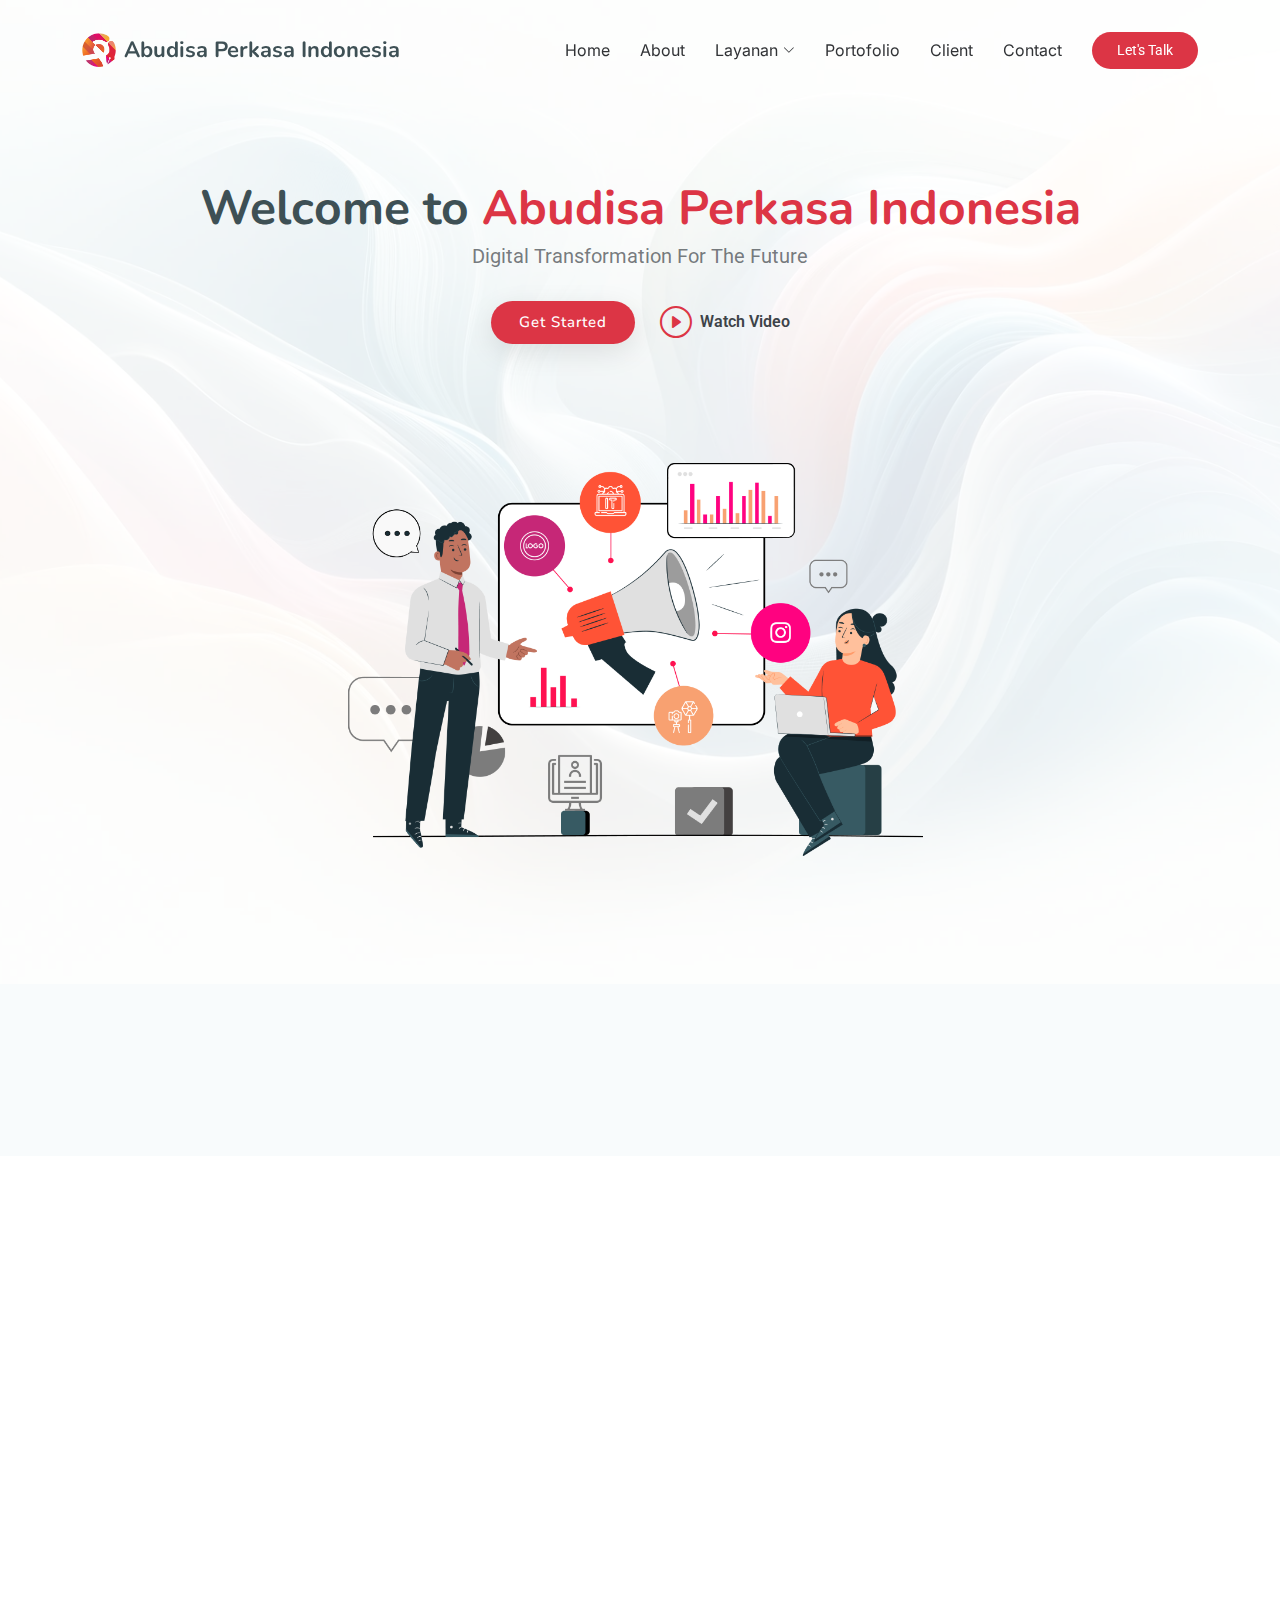
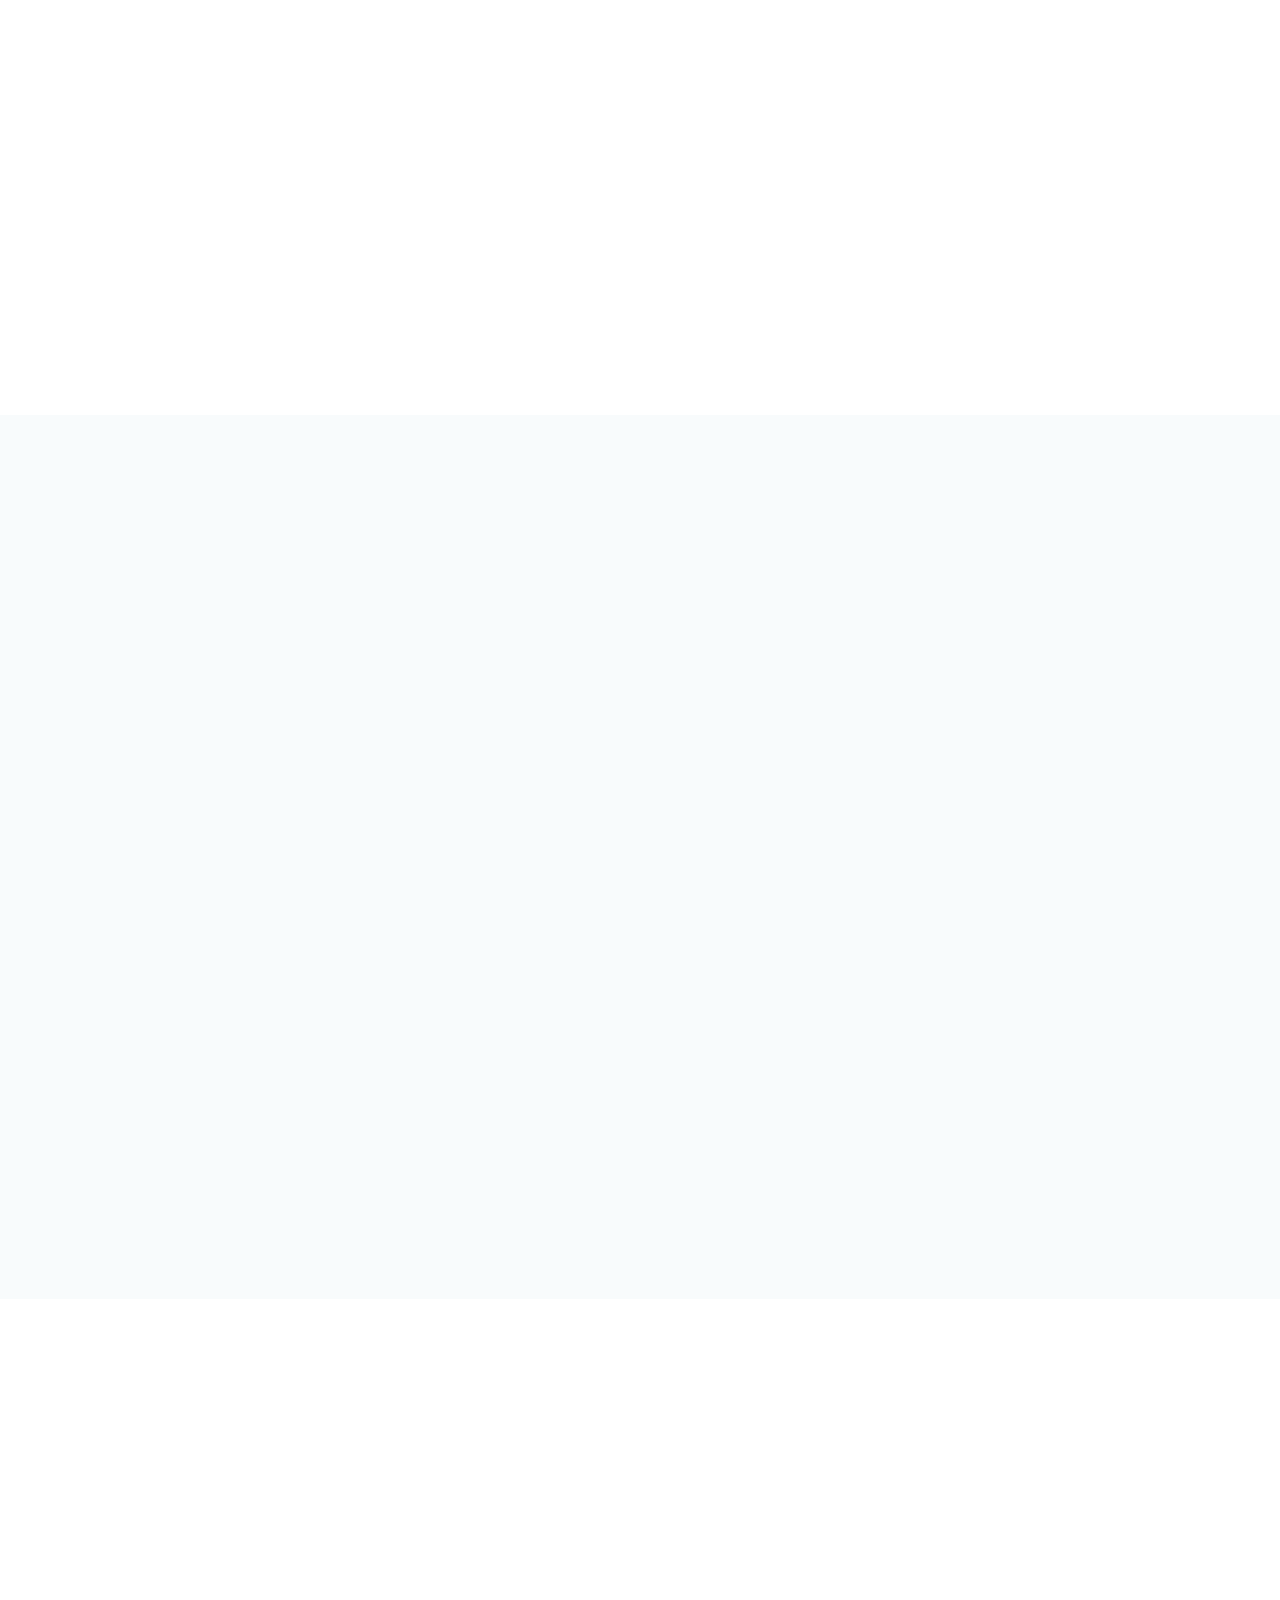
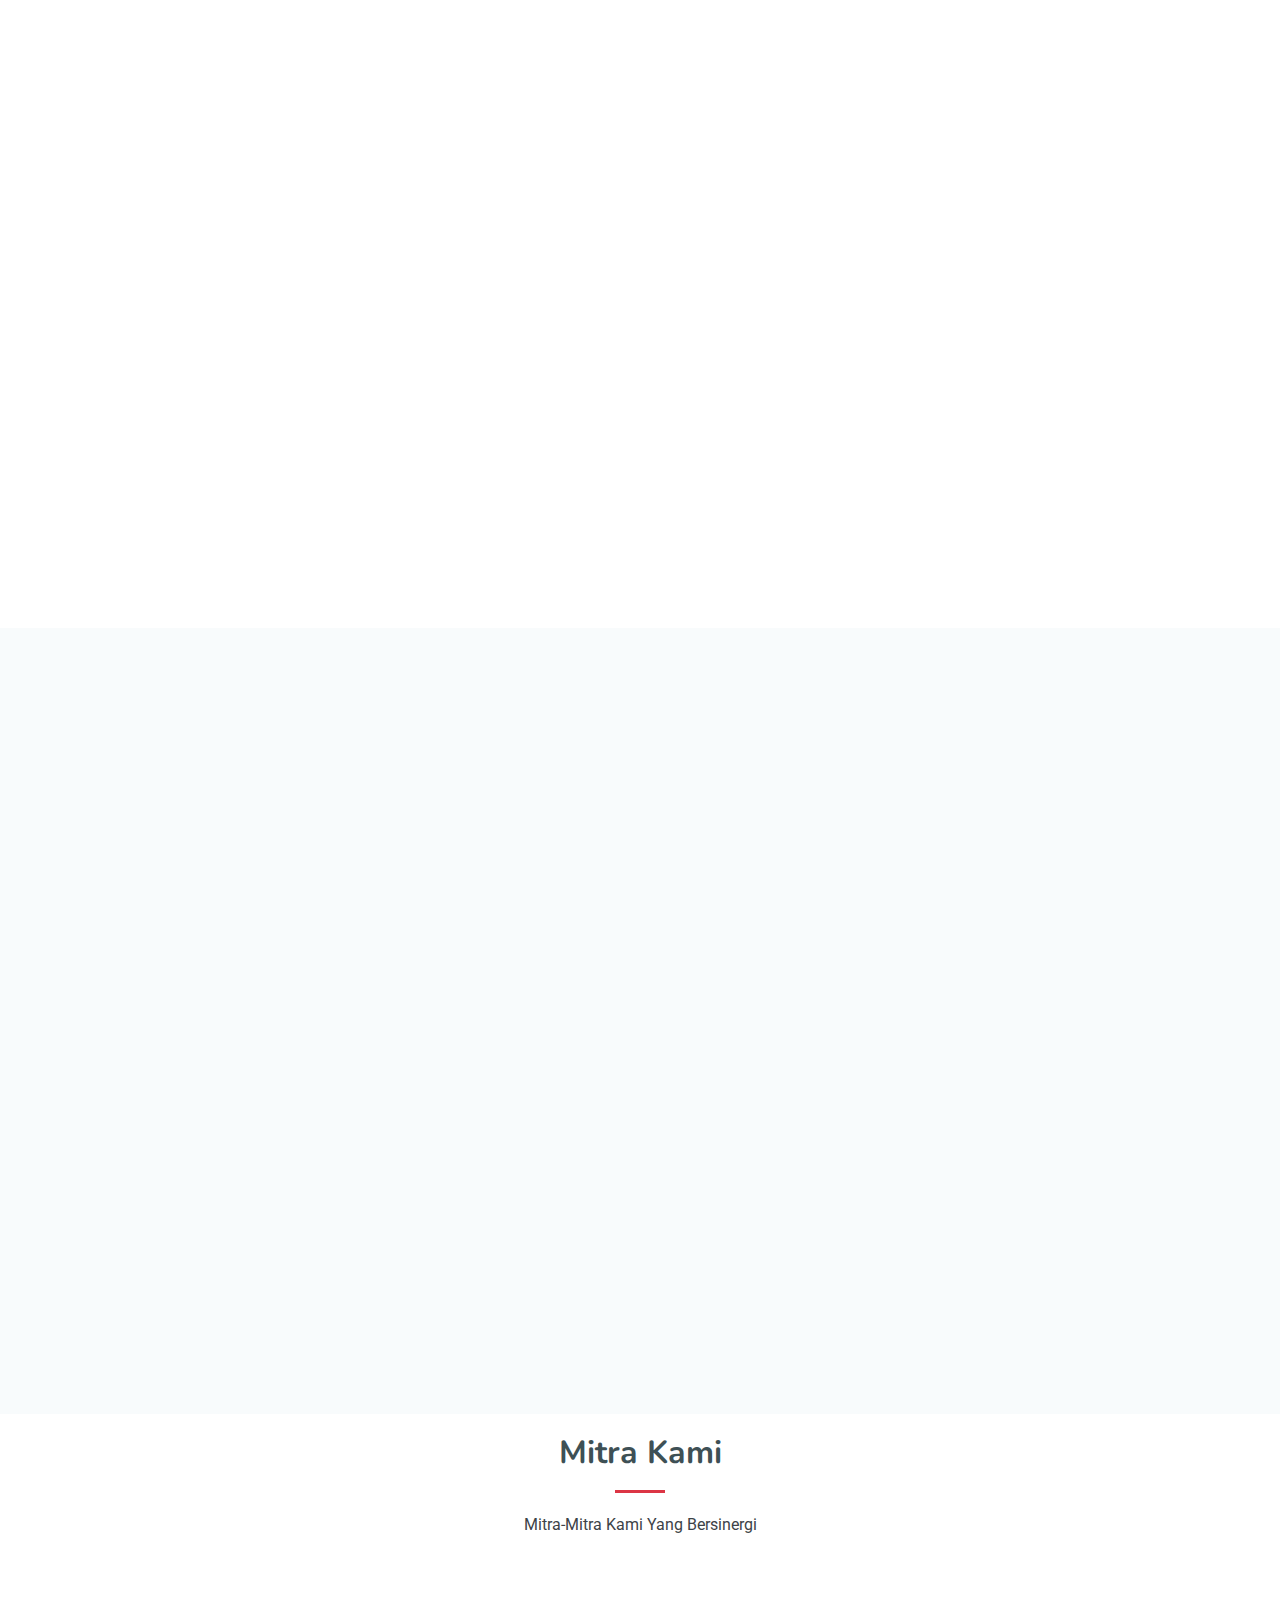
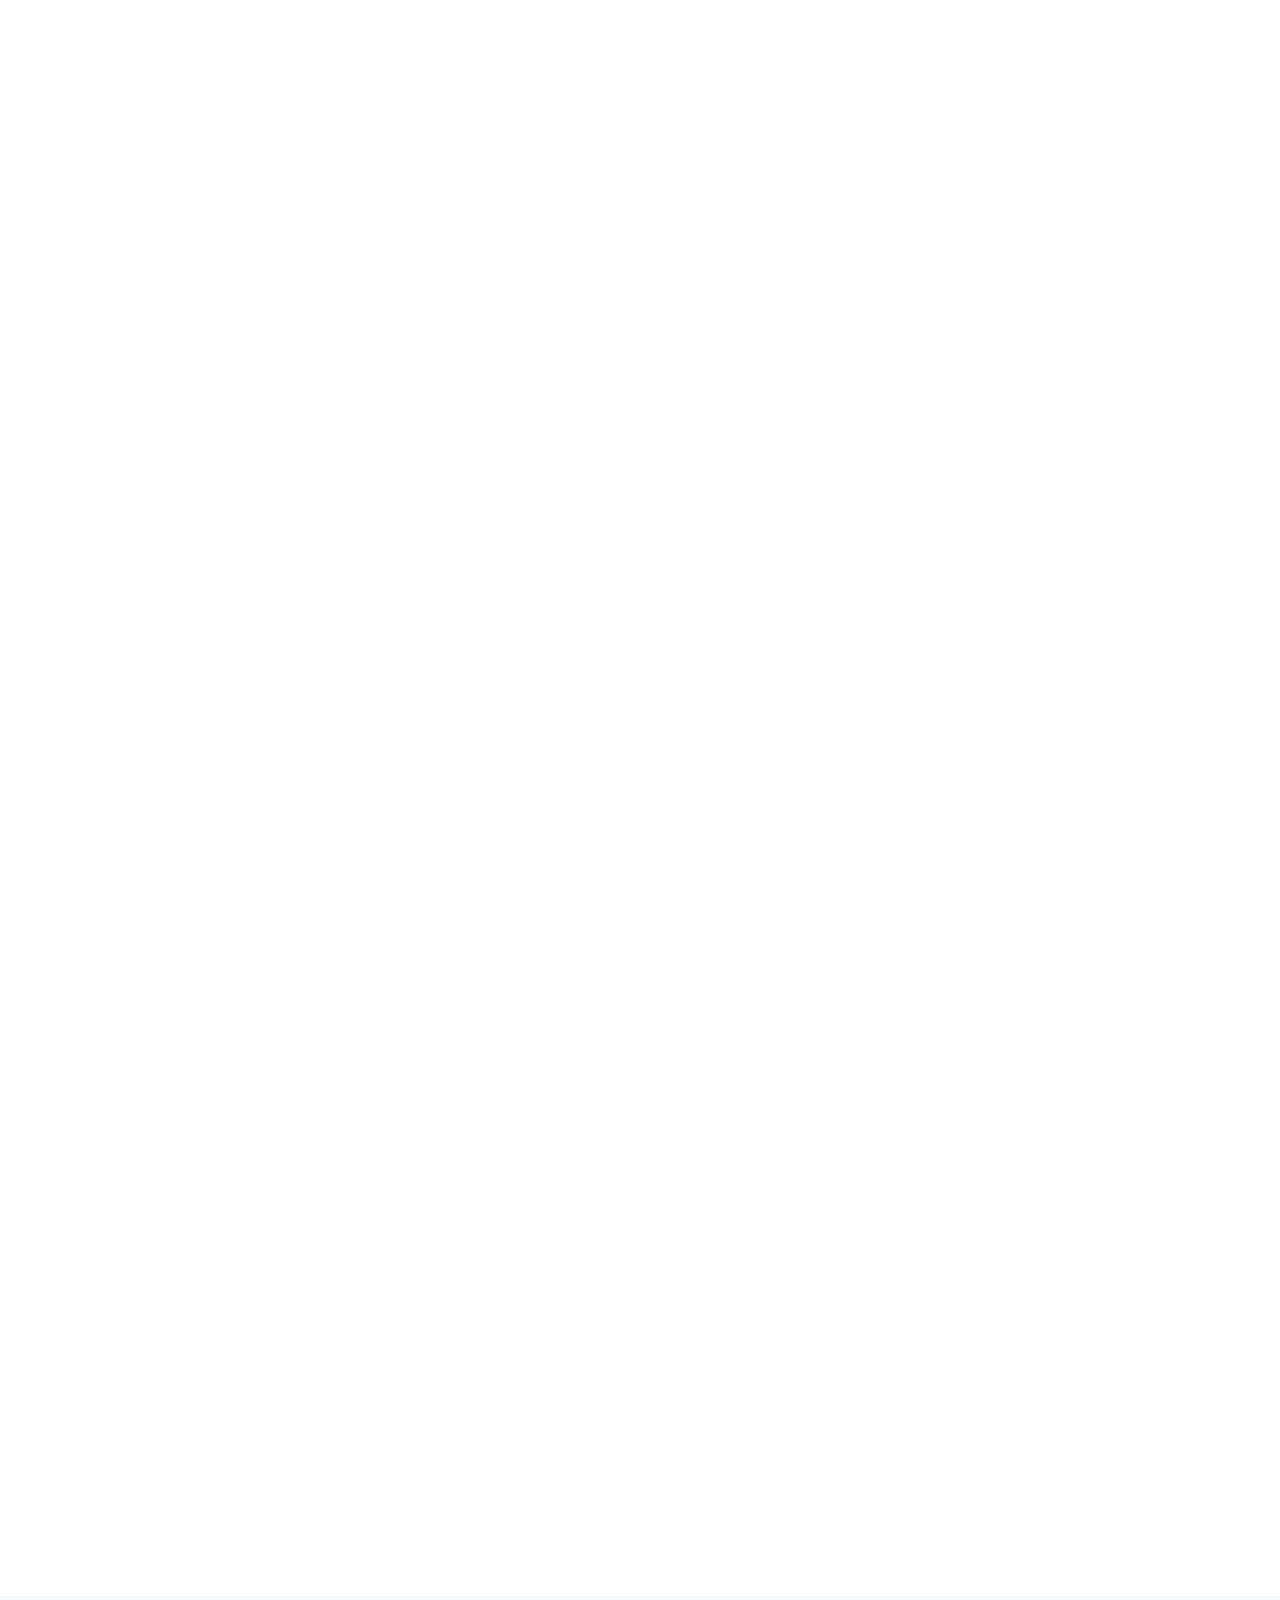
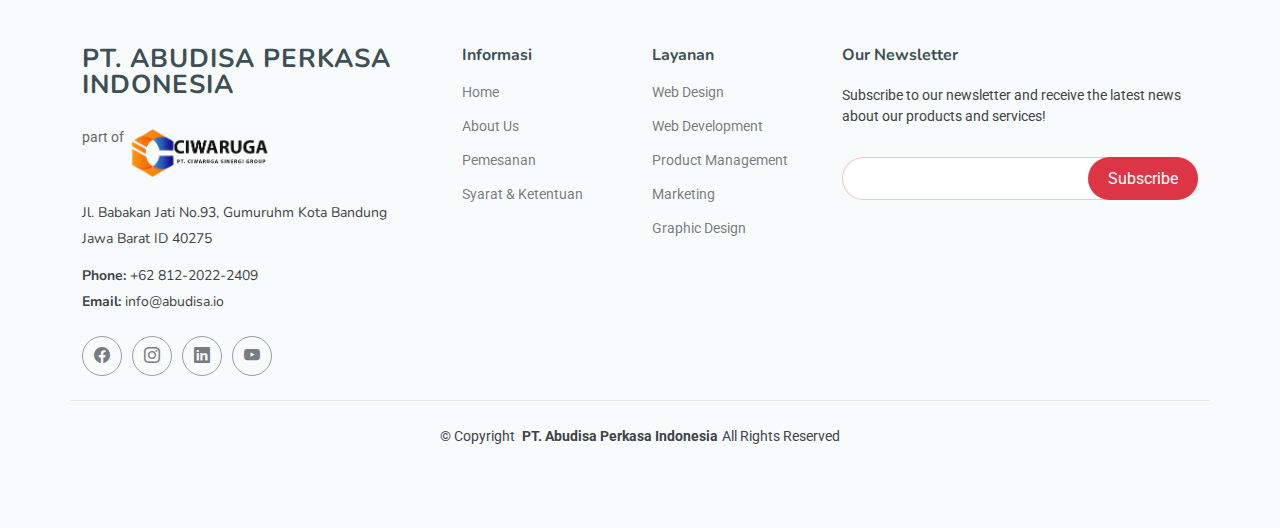
<file: index.html>
<!DOCTYPE html>
<html lang="en">

<head>
  <meta charset="utf-8">
  <meta content="width=device-width, initial-scale=1.0" name="viewport">
  <title>Abudisa - Perusahaan Jasa IT Bandung</title>
  <meta name="description" content="Tingkatakan daya saing bisnis anda dengan jasa keamanan cyber analisis data website profesional pembuatan aplikasi dan optimasi seo">
  <meta name="keywords" content="Solusi IT untuk Bisnis,Jasa Keamanan Cyber,Jasa Analisis Data,Jasa Pembuatan Website,Pembuatan Aplikasi,Optimasi SEO">

  <!-- Favicons -->
  <link href="assets/img/favicon.png" rel="icon">
  <link href="assets/img/apple-touch-icon.png" rel="apple-touch-icon">

  <!-- Fonts -->
  <link href="https://fonts.googleapis.com" rel="preconnect">
  <link href="https://fonts.gstatic.com" rel="preconnect" crossorigin>
  <link href="https://fonts.googleapis.com/css2?family=Roboto:ital,wght@0,100;0,300;0,400;0,500;0,700;0,900;1,100;1,300;1,400;1,500;1,700;1,900&family=Inter:wght@100;200;300;400;500;600;700;800;900&family=Nunito:ital,wght@0,200;0,300;0,400;0,500;0,600;0,700;0,800;0,900;1,200;1,300;1,400;1,500;1,600;1,700;1,800;1,900&display=swap" rel="stylesheet">

  <!-- Vendor CSS Files -->
  <link href="assets/vendor/bootstrap/css/bootstrap.min.css" rel="stylesheet">
  <link href="assets/vendor/bootstrap-icons/bootstrap-icons.css" rel="stylesheet">
  <link href="assets/vendor/aos/aos.css" rel="stylesheet">
  <link href="assets/vendor/glightbox/css/glightbox.min.css" rel="stylesheet">
  <link href="assets/vendor/swiper/swiper-bundle.min.css" rel="stylesheet">

  <!-- Main CSS File -->
  <link href="assets/css/main.css" rel="stylesheet">
</head>

<body class="index-page">

  <header id="header" class="header d-flex align-items-center fixed-top">
    <div class="container-fluid container-xl position-relative d-flex align-items-center">

      <a href="index.html" class="logo d-flex align-items-center me-auto">
        <img src="assets/img/logo.png" alt="">
        <h1 class="sitename">Abudisa Perkasa Indonesia</h1>
      </a>

      <nav id="navmenu" class="navmenu">
        <ul>
          <li><a href="index.html#hero" class="active">Home</a></li>
          <li><a href="index.html#about">About</a></li>
          <li class="dropdown"><a href="#"><span>Layanan</span> <i class="bi bi-chevron-down toggle-dropdown"></i></a>
            <ul>
              <li><a href="#services">Web Design</a></li>
              <li><a href="#services">Web Development</a></li>
              <li><a href="#services">Product Management</a></li>
              <li><a href="#services">Marketing</a></li>
              <li><a href="#services">Graphic Design</a></li>
              <!--<li class="dropdown"><a href="#"><span>Deep Dropdown</span> <i class="bi bi-chevron-down toggle-dropdown"></i></a>
                <ul>
                  <li><a href="#">Deep Dropdown 1</a></li>
                  <li><a href="#">Deep Dropdown 2</a></li>
                  <li><a href="#">Deep Dropdown 3</a></li>
                  <li><a href="#">Deep Dropdown 4</a></li>
                  <li><a href="#">Deep Dropdown 5</a></li>
                </ul>
              </li>-->
            </ul>
          </li>
          <li><a href="index.html#portofolio">Portofolio</a></li>
          <li><a href="index.html#client">Client</a></li>
          <li><a href="index.html#contact">Contact</a></li>
        </ul>
        <i class="mobile-nav-toggle d-xl-none bi bi-list"></i>
      </nav>

      <!--<a class="btn-getstarted" href="index.html#about">Konsultasi Gratis</a>-->
      <a class="btn-getstarted" href="https://wa.me/6281220222409">Let's Talk</a>

    </div>
  </header>

  <main class="main">

    <!-- Hero Section -->
    <section id="hero" class="hero section">
      <div class="hero-bg">
        <img src="assets/img/hero-bg-light.webp" alt="">
      </div>
      <div class="container text-center">
        <div class="d-flex flex-column justify-content-center align-items-center">
          <h1 data-aos="fade-up">Welcome to <span>Abudisa Perkasa Indonesia</span></h1>
          <!--<p data-aos="fade-up" data-aos-delay="100">Quickly start your project now and set the stage for success<br></p>-->
          <p data-aos="fade-up" data-aos-delay="100">Digital Transformation For The Future<br></p>
          <div class="d-flex" data-aos="fade-up" data-aos-delay="200">
            <a href="#about" class="btn-get-started">Get Started</a>
            <a href="https://youtu.be/njRiJB-f0yY" class="glightbox btn-watch-video d-flex align-items-center"><i class="bi bi-play-circle"></i><span>Watch Video</span></a>
          </div>
          <img src="assets/img/Abudisa_Ilustrasi.png" class="img-fluid hero-img" alt="" data-aos="zoom-out" data-aos-delay="300">
        </div>
      </div>

    </section><!-- /Hero Section -->

    <!-- Featured Services Section -->
    <section id="featured-services" class="featured-services section light-background">

      <div class="container">

        <div class="row gy-4">

          <div class="col-xl-4 col-lg-6" data-aos="fade-up" data-aos-delay="100">
            <div class="service-item d-flex">
              <div class="icon flex-shrink-0"><i class="bi bi-people"></i></div>
              <div>
                <h4 class="title"><a href="#" class="stretched-link">Our Clients</a></h4>
                <p class="description">170</p>
              </div>
            </div>
          </div>
          <!-- End Service Item -->

          <div class="col-xl-4 col-lg-6" data-aos="fade-up" data-aos-delay="200">
            <div class="service-item d-flex">
              <div class="icon flex-shrink-0"><i class="bi bi-card-checklist"></i></div>
              <div>
                <h4 class="title"><a href="#" class="stretched-link">Project Completed</a></h4>
                <p class="description">145</p>
              </div>
            </div>
          </div><!-- End Service Item -->

          <div class="col-xl-4 col-lg-6" data-aos="fade-up" data-aos-delay="300">
            <div class="service-item d-flex">
              <div class="icon flex-shrink-0"><i class="bi bi-bar-chart"></i></div>
              <div>
                <h4 class="title"><a href="#" class="stretched-link">Project Process</a></h4>
                <p class="description">20</p>
              </div>
            </div>
          </div><!-- End Service Item -->

        </div>

      </div>

    </section><!-- /Featured Services Section -->

    <!-- About Section -->
    <section id="about" class="about section">

      <div class="container">

        <div class="row gy-4">

          <div class="col-lg-6 content" data-aos="fade-up" data-aos-delay="100">
            <p class="who-we-are">Who We Are</p>
            <h3>Solusi IT Terbaik Dengan Pengalaman 10 Tahun</h3>
            <p class="fst-italic">
              Kami adalah perusahaan terkemuka di industri sebagai pembuat aplikasi dan website Bandung yang telah terbukti memberikan solusi digital berkualitas tinggi. Dengan pengalaman bertahun-tahun dalam mengembangkan produk digital, tim kami terdiri dari para ahli di bidang pengembangan perangkat lunak dan desain UI/UX.
            </p>
            <p class="fst-italic">
              Sebagai pembuat aplikasi dan situs web yang andal, kami berkomitmen untuk menyediakan layanan yang memenuhi kebutuhan unik dan tujuan bisnis masing-masing klien kami. Dengan menggunakan teknologi terbaru dan pendekatan kreatif, kami menciptakan pengalaman digital yang menakjubkan dan fungsional bagi pengguna Anda.
            </p>
            <p class="fst-italic">
              Kami mengutamakan kolaborasi yang erat dengan klien kami, memastikan bahwa setiap detail dari proyek kami sesuai dengan visi dan harapan mereka. Jadi, jika Anda mencari pembuat aplikasi dan website Bandung yang dapat diandalkan untuk mengubah ide Anda menjadi kenyataan digital, Anda telah menemukan tempat yang tepat. Hubungi kami hari ini untuk memulai perjalanan digital Anda bersama kami.
            </p>  
            <ul>
              <li><i class="bi bi-check-circle"></i> <span>Tenaga Ahli Handal</span></li>
              <li><i class="bi bi-check-circle"></i> <span>Bekerja Dengan Kebahagiaan</span></li>
              <li><i class="bi bi-check-circle"></i> <span>Harga Fleksibel</span></li>
              <li><i class="bi bi-check-circle"></i> <span>Dukungan 24/7</span></li>
            </ul>
            <a href="#contact" class="read-more"><span>Read More</span><i class="bi bi-arrow-right"></i></a>
          </div>

          <div class="col-lg-6 about-images" data-aos="fade-up" data-aos-delay="200">
            <div class="row gy-4">
              <div class="col-lg-6">
                <img src="assets/img/18706-1.jpg" class="img-fluid" alt="">
              </div>
              <div class="col-lg-6">
                <div class="row gy-4">
                  <div class="col-lg-12">
                    <img src="assets/img/2149595831-2.jpg" class="img-fluid" alt="">
                  </div>
                  <div class="col-lg-12">
                    <img src="assets/img/125554-3.jpg" class="img-fluid" alt="">
                  </div>
                </div>
              </div>
            </div>

          </div>

        </div>

      </div>
    </section><!-- /About Section -->

    <!-- Services Section -->
    <section id="services" class="services section light-background">

      <!-- Section Title -->
      <div class="container section-title" data-aos="fade-up">
        <h2>Services</h2>
        <p>Solusi IT Untuk Kelancaran Bisnis Anda</p>
      </div><!-- End Section Title -->

      <div class="container">

        <div class="row g-5">

          <div class="col-lg-6" data-aos="fade-up" data-aos-delay="100">
            <div class="service-item item-cyan position-relative">
              <i class="bi bi-bar-chart-fill icon"></i>
              <div>
                <h3>Jasa Analisis Data</h3>
                <p>Mencakup Pemahaman Tujuan, Pengumpulan Data, Pembersihan Data, Eksplorasi Data, Analisis Statistik.</p>
              </div>
            </div>
          </div><!-- End Service Item -->

          <div class="col-lg-6" data-aos="fade-up" data-aos-delay="200">
            <div class="service-item item-orange position-relative">
              <i class="bi bi-shield-check icon"></i>
              <div>
                <h3>Jasa Keamanan Cyber</h3>
                <p>Mencakup, Pendeteksian dan Pencegahan Serangan, Pengujian Kelemahan, Pemulihan Data dan Sistem.</p>
              </div>
            </div>
          </div><!-- End Service Item -->

          <div class="col-lg-6" data-aos="fade-up" data-aos-delay="300">
            <div class="service-item item-teal position-relative">
              <i class="bi bi-code-slash icon"></i>
              <div>
                <h3>Jasa Pembuatan Website</h3>
                <p>Dalam pembuatannya ini, Mencakup Perencanaan, Desain, Pengembangan, Pengujian, Peluncuran, serta Pemeliharaan.</p>
              </div>
            </div>
          </div><!-- End Service Item -->

          <div class="col-lg-6" data-aos="fade-up" data-aos-delay="400">
            <div class="service-item item-red position-relative">
              <i class="bi bi-android2 icon"></i>
              <div>
                <h3>Jasa Pembuatan Aplikasi</h3>
                <p>Sama seperti website hanya saja dirancang khusus untuk berjalan di platform tertentu, seperti perangkat mobile, desktop, web dll.</p>
              </div>
            </div>
          </div><!-- End Service Item -->

          <div class="col-lg-6" data-aos="fade-up" data-aos-delay="500">
            <div class="service-item item-indigo position-relative">
              <i class="bi bi-search icon"></i>
              <div>
                <h3>Jasa Optimasi SEO</h3>
                <p>Mencakup Penelitian Kata Kunci, Optimasi On dan Off-Page, Optimasi Pengalaman Pengguna (UX), Analisis dan Pemantauan.</p>
              </div>
            </div>
          </div><!-- End Service Item -->

          <div class="col-lg-6" data-aos="fade-up" data-aos-delay="600">
            <div class="service-item item-orange position-relative">
              <i class="bi bi-camera icon"></i>
              <div>
                <h3>Jasa Fotografi & Videografi</h3>
                <p>Hic molestias ea quibusdam eos. Fugiat enim doloremque aut neque non et debitis iure. Corrupti recusandae ducimus enim.</p>
              </div>
            </div>
          </div><!-- End Service Item -->

        </div>

      </div>

    </section><!-- /Services Section -->

    <!-- More Features Section
    <section id="more-features" class="more-features section">

      <div class="container">

        <div class="row justify-content-around gy-4">

          <div class="col-lg-6 d-flex flex-column justify-content-center order-2 order-lg-1" data-aos="fade-up" data-aos-delay="100">
            <h3>Enim quis est voluptatibus aliquid consequatur</h3>
            <p>Esse voluptas cumque vel exercitationem. Reiciendis est hic accusamus. Non ipsam et sed minima temporibus laudantium. Soluta voluptate sed facere corporis dolores excepturi</p>

            <div class="row"> -->

              <!-- <div class="col-lg-6 icon-box d-flex">
                <i class="bi bi-easel flex-shrink-0"></i>
                <div>
                  <h4>Lorem Ipsum</h4>
                  <p>Voluptatum deleniti atque corrupti quos dolores et quas molestias </p>
                </div>
              </div> End Icon Box -->

              <!-- <div class="col-lg-6 icon-box d-flex">
                <i class="bi bi-patch-check flex-shrink-0"></i>
                <div>
                  <h4>Nemo Enim</h4>
                  <p>At vero eos et accusamus et iusto odio dignissimos ducimus qui blanditiise</p>
                </div>
              </div> End Icon Box -->

              <!-- <div class="col-lg-6 icon-box d-flex">
                <i class="bi bi-brightness-high flex-shrink-0"></i>
                <div>
                  <h4>Dine Pad</h4>
                  <p>Explicabo est voluptatum asperiores consequatur magnam. Et veritatis odit</p>
                </div>
              </div> End Icon Box -->

              <!-- <div class="col-lg-6 icon-box d-flex">
                <i class="bi bi-brightness-high flex-shrink-0"></i>
                <div>
                  <h4>Tride clov</h4>
                  <p>Est voluptatem labore deleniti quis a delectus et. Saepe dolorem libero sit</p>
                </div>
              </div> End Icon Box

            </div>

          </div>

          <div class="features-image col-lg-5 order-1 order-lg-2" data-aos="fade-up" data-aos-delay="200">
            <img src="assets/img/features-3.jpg" alt="">
          </div>

        </div>

      </div>-->

    <!-- Pricing Section
    <section id="pricing" class="pricing section"> -->

      <!-- Section Title
      <div class="container section-title" data-aos="fade-up">
        <h2>Pricing</h2>
        <p>Necessitatibus eius consequatur ex aliquid fuga eum quidem sint consectetur velit</p>
      </div> End Section Title -->

      <!--<div class="container">

        <div class="row gy-4">

          <div class="col-lg-4" data-aos="zoom-in" data-aos-delay="100">
            <div class="pricing-item">
              <h3>Free Plan</h3>
              <p class="description">Ullam mollitia quasi nobis soluta in voluptatum et sint palora dex strater</p>
              <h4><sup>$</sup>0<span> / month</span></h4>
              <a href="#" class="cta-btn">Start a free trial</a>
              <p class="text-center small">No credit card required</p>
              <ul>
                <li><i class="bi bi-check"></i> <span>Quam adipiscing vitae proin</span></li>
                <li><i class="bi bi-check"></i> <span>Nec feugiat nisl pretium</span></li>
                <li><i class="bi bi-check"></i> <span>Nulla at volutpat diam uteera</span></li>
                <li class="na"><i class="bi bi-x"></i> <span>Pharetra massa massa ultricies</span></li>
                <li class="na"><i class="bi bi-x"></i> <span>Massa ultricies mi quis hendrerit</span></li>
                <li class="na"><i class="bi bi-x"></i> <span>Voluptate id voluptas qui sed aperiam rerum</span></li>
                <li class="na"><i class="bi bi-x"></i> <span>Iure nihil dolores recusandae odit voluptatibus</span></li>
              </ul>
            </div>
          </div> End Pricing Item -->

          <!--<div class="col-lg-4" data-aos="zoom-in" data-aos-delay="200">
            <div class="pricing-item featured">
              <p class="popular">Popular</p>
              <h3>Business Plan</h3>
              <p class="description">Ullam mollitia quasi nobis soluta in voluptatum et sint palora dex strater</p>
              <h4><sup>$</sup>29<span> / month</span></h4>
              <a href="#" class="cta-btn">Start a free trial</a>
              <p class="text-center small">No credit card required</p>
              <ul>
                <li><i class="bi bi-check"></i> <span>Quam adipiscing vitae proin</span></li>
                <li><i class="bi bi-check"></i> <span>Nec feugiat nisl pretium</span></li>
                <li><i class="bi bi-check"></i> <span>Nulla at volutpat diam uteera</span></li>
                <li><i class="bi bi-check"></i> <span>Pharetra massa massa ultricies</span></li>
                <li><i class="bi bi-check"></i> <span>Massa ultricies mi quis hendrerit</span></li>
                <li><i class="bi bi-check"></i> <span>Voluptate id voluptas qui sed aperiam rerum</span></li>
                <li class="na"><i class="bi bi-x"></i> <span>Iure nihil dolores recusandae odit voluptatibus</span></li>
              </ul>
            </div>
          </div> End Pricing Item -->

          <!--<div class="col-lg-4" data-aos="zoom-in" data-aos-delay="300">
            <div class="pricing-item">
              <h3>Developer Plan</h3>
              <p class="description">Ullam mollitia quasi nobis soluta in voluptatum et sint palora dex strater</p>
              <h4><sup>$</sup>49<span> / month</span></h4>
              <a href="#" class="cta-btn">Start a free trial</a>
              <p class="text-center small">No credit card required</p>
              <ul>
                <li><i class="bi bi-check"></i> <span>Quam adipiscing vitae proin</span></li>
                <li><i class="bi bi-check"></i> <span>Nec feugiat nisl pretium</span></li>
                <li><i class="bi bi-check"></i> <span>Nulla at volutpat diam uteera</span></li>
                <li><i class="bi bi-check"></i> <span>Pharetra massa massa ultricies</span></li>
                <li><i class="bi bi-check"></i> <span>Massa ultricies mi quis hendrerit</span></li>
                <li><i class="bi bi-check"></i> <span>Voluptate id voluptas qui sed aperiam rerum</span></li>
                <li><i class="bi bi-check"></i> <span>Iure nihil dolores recusandae odit voluptatibus</span></li>
              </ul>
            </div>
          </div> End Pricing Item -->

        <!--</div>

      </div>

    </section> /Pricing Section -->

    <!-- Features Section -->
    <section id="portofolio" class="features section">

      <!-- Section Title -->
      <div class="container section-title" data-aos="fade-up">
        <h2>Portofolio</h2>
        <p>Beberapa Hasil Karya Kami</p>
      </div><!-- End Section Title -->

      <div class="container">
        <div class="row justify-content-between">

          <div class="col-lg-5 d-flex align-items-center">

            <ul class="nav nav-tabs" data-aos="fade-up" data-aos-delay="100">
              <li class="nav-item">
                <a class="nav-link active show" data-bs-toggle="tab" data-bs-target="#features-tab-1">
                  <i class="bi bi-globe"></i>
                  <div>
                    <h4 class="d-none d-lg-block">Aplikasi Website</h4>
                    <p>
                      Proyek aplikasi website yang telah dikerjakan meliputi pengembangan platform responsif, fitur interaktif, dan desain UI/UX modern. Fokus pada fungsionalitas, efisiensi, dan pengalaman pengguna optimal.
                    </p>
                  </div>
                </a>
              </li>
              <li class="nav-item">
                <a class="nav-link" data-bs-toggle="tab" data-bs-target="#features-tab-2">
                  <i class="bi bi-pie-chart-fill"></i>
                  <div>
                    <h4 class="d-none d-lg-block">Sistem Informasi</h4>
                    <p>
                      Projek sistem informasi mencakup pengembangan aplikasi berbasis web untuk manajemen data, optimasi alur kerja, dan integrasi fitur analitik, membantu klien meningkatkan efisiensi operasional.
                    </p>
                  </div>
                </a>
              </li>
              <li class="nav-item">
                <a class="nav-link" data-bs-toggle="tab" data-bs-target="#features-tab-3">
                  <i class="bi bi-android2"></i>
                  <div>
                    <h4 class="d-none d-lg-block">Produk Aplikasi</h4>
                    <p>
                     Projek pengembangan aplikasi inovatif untuk mempermudah manajemen tugas. Dilengkapi fitur kolaborasi real-time, antarmuka intuitif, dan kompatibilitas lintas perangkat untuk meningkatkan produktivitas.
                    </p>
                  </div>
                </a>
              </li>
            </ul><!-- End Tab Nav -->

          </div>

          <div class="col-lg-6">
          
            <div class="tab-content" data-aos="fade-up" data-aos-delay="200">
          
              <div class="tab-pane fade active show" id="features-tab-1">
                <img src="assets/img/portofolio/web/csi.jpg" alt="" width="400" height="200">
                <p></p>
                <img src="assets/img/portofolio/web/bsi.jpg" alt="" width="400" height="200">
                <p></p>
                <img src="assets/img/portofolio/web/cagri.jpg" alt="" width="400" height="200">
              </div>
            </div>
              <!-- End Tab Content Item -->
            <div class="tab-content" data-aos="fade-up" data-aos-delay="200">
              <div class="tab-pane fade" id="features-tab-2">
                <img src="assets/img/portofolio/sistem/ciwaruga.jpg" alt="" width="400" height="200">
                <p></p>
                <img src="assets/img/portofolio/sistem/bsi.jpg" alt="" width="400" height="200">
                <p></p>
                <img src="assets/img/portofolio/sistem/cagri.jpg" alt="" width="400" height="200">
              </div>  
            </div><!-- End Tab Content Item -->
            
            <div class="tab-content" data-aos="fade-up" data-aos-delay="200">
              <div class="tab-pane fade" id="features-tab-3">
                <img src="assets/img/portofolio/app/ciapp.jpg" alt="" width="400" height="200">
                <p></p>
                <img src="assets/img/portofolio/app/smart_meet.jpg" alt="" width="400" height="200">
                <p></p>
                <img src="assets/img/portofolio/app/smart_ener.jpg" alt="" width="400" height="200">
              </div><!-- End Tab Content Item -->
          
          </div>

        </div>

      </div>

    </section><!-- /Features Section -->

    <!-- Features Details Section
    <section id="features-details" class="features-details section">

      <div class="container">

        <div class="row gy-4 justify-content-between features-item">

          <div class="col-lg-6" data-aos="fade-up" data-aos-delay="100">
            <img src="assets/img/features-1.jpg" class="img-fluid" alt="">
          </div>

          <div class="col-lg-5 d-flex align-items-center" data-aos="fade-up" data-aos-delay="200">
            <div class="content">
              <h3>Corporis temporibus maiores provident</h3>
              <p>
                Ullamco laboris nisi ut aliquip ex ea commodo consequat. Duis aute irure dolor in reprehenderit in voluptate
                velit esse cillum dolore eu fugiat nulla pariatur. Excepteur sint occaecat cupidatat non proident.
              </p>
              <a href="#" class="btn more-btn">Learn More</a>
            </div>
          </div>

        </div> -->
        <!-- Features Item

        <div class="row gy-4 justify-content-between features-item">

          <div class="col-lg-5 d-flex align-items-center order-2 order-lg-1" data-aos="fade-up" data-aos-delay="100">

            <div class="content">
              <h3>Neque ipsum omnis sapiente quod quia dicta</h3>
              <p>
                Quidem qui dolore incidunt aut. In assumenda harum id iusto lorena plasico mares
              </p>
              <ul>
                <li><i class="bi bi-easel flex-shrink-0"></i> Et corporis ea eveniet ducimus.</li>
                <li><i class="bi bi-patch-check flex-shrink-0"></i> Exercitationem dolorem sapiente.</li>
                <li><i class="bi bi-brightness-high flex-shrink-0"></i> Veniam quia modi magnam.</li>
              </ul>
              <p></p>
              <a href="#" class="btn more-btn">Learn More</a>
            </div>

          </div>

          <div class="col-lg-6 order-1 order-lg-2" data-aos="fade-up" data-aos-delay="200">
            <img src="assets/img/features-2.jpg" class="img-fluid" alt="">
          </div>

        </div> Features Item

      </div>

    </section>Features Details Section -->

    <!-- Testimonials Section -->
    <section id="testimonials" class="testimonials section light-background">

      <!-- Section Title -->
      <div class="container section-title" data-aos="fade-up">
        <h2>Testimonials</h2>
        <p>Apa Kata Klien Kami Tentang Layanan Digital Kami</p>
      </div><!-- End Section Title -->

      <div class="container" data-aos="fade-up" data-aos-delay="100">

        <div class="swiper init-swiper">
          <script type="application/json" class="swiper-config">
            {
              "loop": true,
              "speed": 600,
              "autoplay": {
                "delay": 5000
              },
              "slidesPerView": "auto",
              "pagination": {
                "el": ".swiper-pagination",
                "type": "bullets",
                "clickable": true
              },
              "breakpoints": {
                "320": {
                  "slidesPerView": 1,
                  "spaceBetween": 40
                },
                "1200": {
                  "slidesPerView": 3,
                  "spaceBetween": 1
                }
              }
            }
          </script>
          <div class="swiper-wrapper">

            <div class="swiper-slide">
              <div class="testimonial-item">
                <div class="stars">
                  <i class="bi bi-star-fill"></i><i class="bi bi-star-fill"></i><i class="bi bi-star-fill"></i><i class="bi bi-star-fill"></i><i class="bi bi-star-fill"></i>
                </div>
                <p>
                  "Menurut saya tim ini, bisa menjadi one stop shopping untuk kebutuhan IT di perusahaan-perusahaan."
                </p>
                <div class="profile mt-auto">
                  <img src="assets/img/testimonials/testi3.jpg" class="testimonial-img" alt="">
                  <h3>Hanif Achmad</h3>
                  <h4>CEO Of PT Ciwaruga Agri Indonesia</h4>
                </div>
              </div>
            </div><!-- End testimonial item -->

            <div class="swiper-slide">
              <div class="testimonial-item">
                <div class="stars">
                  <i class="bi bi-star-fill"></i><i class="bi bi-star-fill"></i><i class="bi bi-star-fill"></i><i class="bi bi-star-fill"></i><i class="bi bi-star-fill"></i>
                </div>
                <p>
                  "Dedikasi dan kerja kerasnya keren dalam membawa kami ke tingkat berikutnya dalam dunia digital.."
                </p>
                <div class="profile mt-auto">
                  <img src="assets/img/testimonials/testi1.jpg" class="testimonial-img" alt="">
                  <h3>Adi Budiman</h3>
                  <h4>CEO Of PT. Ciwaruga Sinergi Group</h4>
                </div>
              </div>
            </div><!-- End testimonial item -->

            <div class="swiper-slide">
              <div class="testimonial-item">
                <div class="stars">
                  <i class="bi bi-star-fill"></i><i class="bi bi-star-fill"></i><i class="bi bi-star-fill"></i><i class="bi bi-star-fill"></i><i class="bi bi-star-fill"></i>
                </div>
                <p>
                  "Pahlawan kode yang siap melawan Virus Penjahat untuk menyelamatkan hari!"
                </p>
                <div class="profile mt-auto">
                  <img src="assets/img/testimonials/testi2.jpg" class="testimonial-img" alt="">
                  <h3>Rizki Hefzhan</h3>
                  <h4>CEO Of PT Bimasakti Seluler Indonesia</h4>
                </div>
              </div>
            </div><!-- End testimonial item -->

            <div class="swiper-slide">
              <div class="testimonial-item">
                <div class="stars">
                  <i class="bi bi-star-fill"></i><i class="bi bi-star-fill"></i><i class="bi bi-star-fill"></i><i class="bi bi-star-fill"></i><i class="bi bi-star-fill"></i>
                </div>
                <p>
                  "Tim yang tidak hanya bisa bikin aplikasi, tapi juga memberikan ide-ide yang menarik..nice."
                </p>
                <div class="profile mt-auto">
                  <img src="assets/img/testimonials/testi4.jpg" class="testimonial-img" alt="">
                  <h3>Naufal Maulana</h3>
                  <h4>CEO Of PT Ciworks Karya Sinergi</h4>
                </div>
              </div>
            </div><!-- End testimonial item -->

            <div class="swiper-slide">
              <div class="testimonial-item">
                <div class="stars">
                  <i class="bi bi-star-fill"></i><i class="bi bi-star-fill"></i><i class="bi bi-star-fill"></i><i class="bi bi-star-fill"></i><i class="bi bi-star-fill"></i>
                </div>
                <p>
                  "Timnya sangat responsif pada setiap kebutuhan sistem inormasi di perusahaan kami, good jobs team..!!"
                </p>
                <div class="profile mt-auto">
                  <img src="assets/img/testimonials/testi5.jpg" class="testimonial-img" alt="">
                  <h3>Norman Ibrahim</h3>
                  <h4>CEO Of PT Koaci Sinergi Indonesia</h4>
                </div>
              </div>
            </div><!-- End testimonial item -->

          </div>
          <div class="swiper-pagination"></div>
        </div>

      </div>

    </section><!-- /Testimonials Section -->

    <!-- Clients Section -->
    <section id="client" class="clients section">
      <!-- Section Title -->
      <div class="container section-title aos-init aos-animate" data-aos="fade-up">
        <h2>Mitra Kami</h2>
        <p>Mitra-Mitra Kami Yang Bersinergi
        </p>
      </div>
      <!-- End Section Title -->
      
      <div class="container" data-aos="fade-up">

        <div class="row gy-4">

          <div class="col-xl-2 col-md-3 col-6 client-logo">
            <img src="assets/img/clients/CSG.png" class="img-fluid" alt="">
          </div><!-- End Client Item -->

          <div class="col-xl-2 col-md-3 col-6 client-logo">
            <img src="assets/img/clients/Bimasakti.png" class="img-fluid" alt="">
          </div><!-- End Client Item -->

          <div class="col-xl-2 col-md-3 col-6 client-logo">
            <img src="assets/img/clients/CAGRI.png" class="img-fluid" alt="">
          </div><!-- End Client Item -->
          
          <div class="col-xl-2 col-md-3 col-6 client-logo">
            <img src="assets/img/clients/ciwafoundation.png" class="img-fluid" alt="">
          </div><!-- End Client Item -->

          <div class="col-xl-2 col-md-3 col-6 client-logo">
            <img src="assets/img/clients/POLBAN.png" class="img-fluid" alt="">
          </div><!-- End Client Item -->

          <!-- <div class="col-xl-2 col-md-3 col-6 client-logo">
            <img src="assets/img/clients/CIWORKS.png" class="img-fluid" alt="">
          </div> End Client Item -->

          <!-- <div class="col-xl-2 col-md-3 col-6 client-logo">
            <img src="assets/img/clients/ALIBABA.png" class="img-fluid" alt="">
          </div> End Client Item -->

        </div>

      </div>

    </section><!-- /Clients Section -->

    <!-- Faq Section -->
    <section id="faq" class="faq section">

      <!-- Section Title -->
      <div class="container section-title" data-aos="fade-up">
        <h2>Pertanyaaan Yang Sering Diajukan</h2>
      </div><!-- End Section Title -->

      <div class="container">

        <div class="row justify-content-center">

          <div class="col-lg-10" data-aos="fade-up" data-aos-delay="100">

            <div class="faq-container">

              <div class="faq-item faq-active">
                <h3>Apa itu Web Abudisa</h3>
                <div class="faq-content">
                  <p>Abudisa merupakan jasa pembuatan website profesional untuk bisnis maupun untuk profil portofolio kamu.</p>
                </div>
                <i class="faq-toggle bi bi-chevron-right"></i>
              </div><!-- End Faq item-->

              <div class="faq-item">
                <h3>Bagaimana cara pemesanannya?</h3>
                <div class="faq-content">
                  <p>Untuk pemesanan website di Web Abudisa sangatlah mudah. Cukup diskusi, pembayaran DP 50%, pengiriman konten, pengerjaan, revisi dan pelunasan.
                  <br>
                  <br>
                  Klik untuk cek Syarat & Ketentuan Pemesanan Website</p>
                </div>
                <i class="faq-toggle bi bi-chevron-right"></i>
              </div><!-- End Faq item-->

              <div class="faq-item">
                <h3>Apakah sudah termasuk domain dan hosting?</h3>
                <div class="faq-content">
                  <p>Ya. Paket yang ada di Abudisa sudah termasuk domain dan hositng unlimited.</p>
                </div>
                <i class="faq-toggle bi bi-chevron-right"></i>
              </div><!-- End Faq item-->

              <div class="faq-item">
                <h3>Apakah saya akan dapat akses website?</h3>
                <div class="faq-content">
                  <p>Tentu. Kamu akan mendapatkan akses sesuai dengan paket yang diambil saat pemesanan website.</p>
                </div>
                <i class="faq-toggle bi bi-chevron-right"></i>
              </div><!-- End Faq item-->

              <div class="faq-item">
                <h3>Apakah boleh request desain custom sesuai referensi?</h3>
                <div class="faq-content">
                  <p>Tentu saja. Kami akan sangat senang jika ada referensi website yang ingin dibangun, dan kami akan cek dahulu apa saja yang diperlukan.</p>
                </div>
                <i class="faq-toggle bi bi-chevron-right"></i>
              </div><!-- End Faq item-->

            </div>

          </div><!-- End Faq Column-->

        </div>

      </div>

    </section><!-- /Faq Section -->

    <!-- Contact Section -->
    <section id="contact" class="contact section">

      <!-- Section Title -->
      <div class="container section-title" data-aos="fade-up">
        <h2>Contact Us</h2>
        <!-- <p>Necessitatibus eius consequatur ex aliquid fuga eum quidem sint consectetur velit</p> -->
      </div><!-- End Section Title -->

      <div class="container" data-aos="fade-up" data-aos-delay="100">

        <div class="row gy-4">

          <div class="col-lg-6">
            <div class="info-item d-flex flex-column justify-content-center align-items-center" data-aos="fade-up" data-aos-delay="200">
              <i class="bi bi-geo-alt"></i>
              <h3>Address</h3>
              <p>Jl. Babakan Jati No.93, Gumuruh Kota Bandung</p>
            </div>
          </div><!-- End Info Item -->

          <div class="col-lg-3 col-md-6">
            <div class="info-item d-flex flex-column justify-content-center align-items-center" data-aos="fade-up" data-aos-delay="300">
              <i class="bi bi-telephone"></i>
              <h3>Call Us</h3>
              <p>+62 812-2022-2409</p>
            </div>
          </div><!-- End Info Item -->

          <div class="col-lg-3 col-md-6">
            <div class="info-item d-flex flex-column justify-content-center align-items-center" data-aos="fade-up" data-aos-delay="400">
              <i class="bi bi-envelope"></i>
              <h3>Email Us</h3>
              <p>info@abudisa.io</p>
            </div>
          </div><!-- End Info Item -->

        </div>

        <div class="row gy-4 mt-1">
          <div class="col-lg-6" data-aos="fade-up" data-aos-delay="300">
            <iframe src="https://www.google.com/maps/embed?pb=!1m18!1m12!1m3!1d3960.5731365420515!2d107.63751789999999!3d-6.9415089!2m3!1f0!2f0!3f0!3m2!1i1024!2i768!4f13.1!3m3!1m2!1s0x2e68e86ec173a315%3A0x5abb1bab2c94c0c7!2sJl.%20Babakan%20Jati%20No.93%2C%20Gumuruh%2C%20Kec.%20Batununggal%2C%20Kota%20Bandung%2C%20Jawa%20Barat%2040275!5e0!3m2!1sid!2sid!4v1733391470551!5m2!1sid!2sid" frameborder="0" style="border:0; width: 100%; height: 400px;" allowfullscreen="" loading="lazy" referrerpolicy="no-referrer-when-downgrade"></iframe>
          </div><!-- End Google Maps -->

          <div class="col-lg-6">
            <form action="forms/contact.php" method="post" class="php-email-form" data-aos="fade-up" data-aos-delay="400">
              <div class="row gy-4">

                <div class="col-md-6">
                  <input type="text" name="name" class="form-control" placeholder="Your Name" required="">
                </div>

                <div class="col-md-6 ">
                  <input type="email" class="form-control" name="email" placeholder="Your Email" required="">
                </div>

                <div class="col-md-12">
                  <input type="text" class="form-control" name="subject" placeholder="Subject" required="">
                </div>

                <div class="col-md-12">
                  <textarea class="form-control" name="message" rows="6" placeholder="Message" required=""></textarea>
                </div>

                <div class="col-md-12 text-center">
                  <div class="loading">Loading</div>
                  <div class="error-message"></div>
                  <div class="sent-message">Your message has been sent. Thank you!</div>

                  <button type="submit">Send Message</button>
                </div>

              </div>
            </form>
          </div><!-- End Contact Form -->

        </div>

      </div>

    </section><!-- /Contact Section -->

  </main>

  <footer id="footer" class="footer position-relative light-background">

    <div class="container footer-top">
      <div class="row gy-4">
        <div class="col-lg-4 col-md-6 footer-about">
          <a class="logo d-flex align-items-center">
            <span class="">PT. ABUDISA PERKASA INDONESIA</span>
          </a>
          <div class="footer-title footer-title__partof">part of <img src="assets/img/logo_CSGROUP.png" alt="img-alt" title="img-title"></div>
          <div class="footer-contact pt-3">
            <p>Jl. Babakan Jati No.93, Gumuruhm Kota Bandung</p>
            <p>Jawa Barat ID 40275</p>
            <p class="mt-3"><strong>Phone:</strong> <span>+62 812-2022-2409</span></p>
            <p><strong>Email:</strong> <span>info@abudisa.io</span></p>
          </div>
          <div class="social-links d-flex mt-4">
            <!--<a href=""><i class="bi bi-twitter-x"></i></a>-->
            <a href="https://web.facebook.com/profile.php?id=61557094636015"><i class="bi bi-facebook"></i></a>
            <a href="https://www.instagram.com/abudisa.io?utm_source=ig_web_button_share_sheet&igsh=ZDNlZDc0MzIxNw=="><i class="bi bi-instagram"></i></a>
            <a href="https://www.linkedin.com/in/abudisa-perkasa-indonesia-41a4492bb/"><i class="bi bi-linkedin"></i></a>
            <a href="https://youtube.com/@abudisaperkasaindonesia"><i class="bi bi-youtube"></i></a>
          </div>
        </div>

        <div class="col-lg-2 col-md-3 footer-links">
          <h4>Informasi</h4>
          <ul>
            <li><a href="#hero">Home</a></li>
            <li><a href="#about">About Us</a></li>
            <li><a href="/redesainabudisa/pemesanan.html">Pemesanan</a></li>
            <li><a href="/redesainabudisa/syarat-ketentuan.html">Syarat & Ketentuan</a></li>
          </ul>
        </div>

        <div class="col-lg-2 col-md-3 footer-links">
          <h4>Layanan</h4>
          <ul>
            <li><a href="#services">Web Design</a></li>
            <li><a href="#services">Web Development</a></li>
            <li><a href="#services">Product Management</a></li>
            <li><a href="#services">Marketing</a></li>
            <li><a href="#services">Graphic Design</a></li>
          </ul>
        </div>

        <div class="col-lg-4 col-md-12 footer-newsletter">
          <h4>Our Newsletter</h4>
          <p>Subscribe to our newsletter and receive the latest news about our products and services!</p>
          <form action="forms/newsletter.php" method="post" class="php-email-form">
            <div class="newsletter-form"><input type="email" name="email"><input type="submit" value="Subscribe"></div>
            <div class="loading">Loading</div>
            <div class="error-message"></div>
            <div class="sent-message">Your subscription request has been sent. Thank you!</div>
          </form>
        </div>

      </div>
    </div>

    <div class="container copyright text-center mt-4">
      <p>© <span>Copyright</span> <strong class="px-1 sitename">PT. Abudisa Perkasa Indonesia</strong><span>All Rights Reserved</span></p>
      <div class="credits">
        <!-- All the links in the footer should remain intact. -->
        <!-- You can delete the links only if you've purchased the pro version. -->
        <!-- Licensing information: https://bootstrapmade.com/license/ -->
        <!-- Purchase the pro version with working PHP/AJAX contact form: [buy-url] -->
        <!-- Designed by <a href="https://bootstrapmade.com/">BootstrapMade</a> -->
      </div>
    </div>

  </footer>

  <!-- Scroll Top -->
  <a href="#" id="scroll-top" class="scroll-top d-flex align-items-center justify-content-center"><i class="bi bi-arrow-up-short"></i></a>

  <!-- Preloader -->
  <div id="preloader"></div>

  <!-- Vendor JS Files -->
  <script src="assets/vendor/bootstrap/js/bootstrap.bundle.min.js"></script>
  <script src="assets/vendor/php-email-form/validate.js"></script>
  <script src="assets/vendor/aos/aos.js"></script>
  <script src="assets/vendor/glightbox/js/glightbox.min.js"></script>
  <script src="assets/vendor/swiper/swiper-bundle.min.js"></script>

  <!-- Main JS File -->
  <script src="assets/js/main.js"></script>

</body>

</html>
</file>
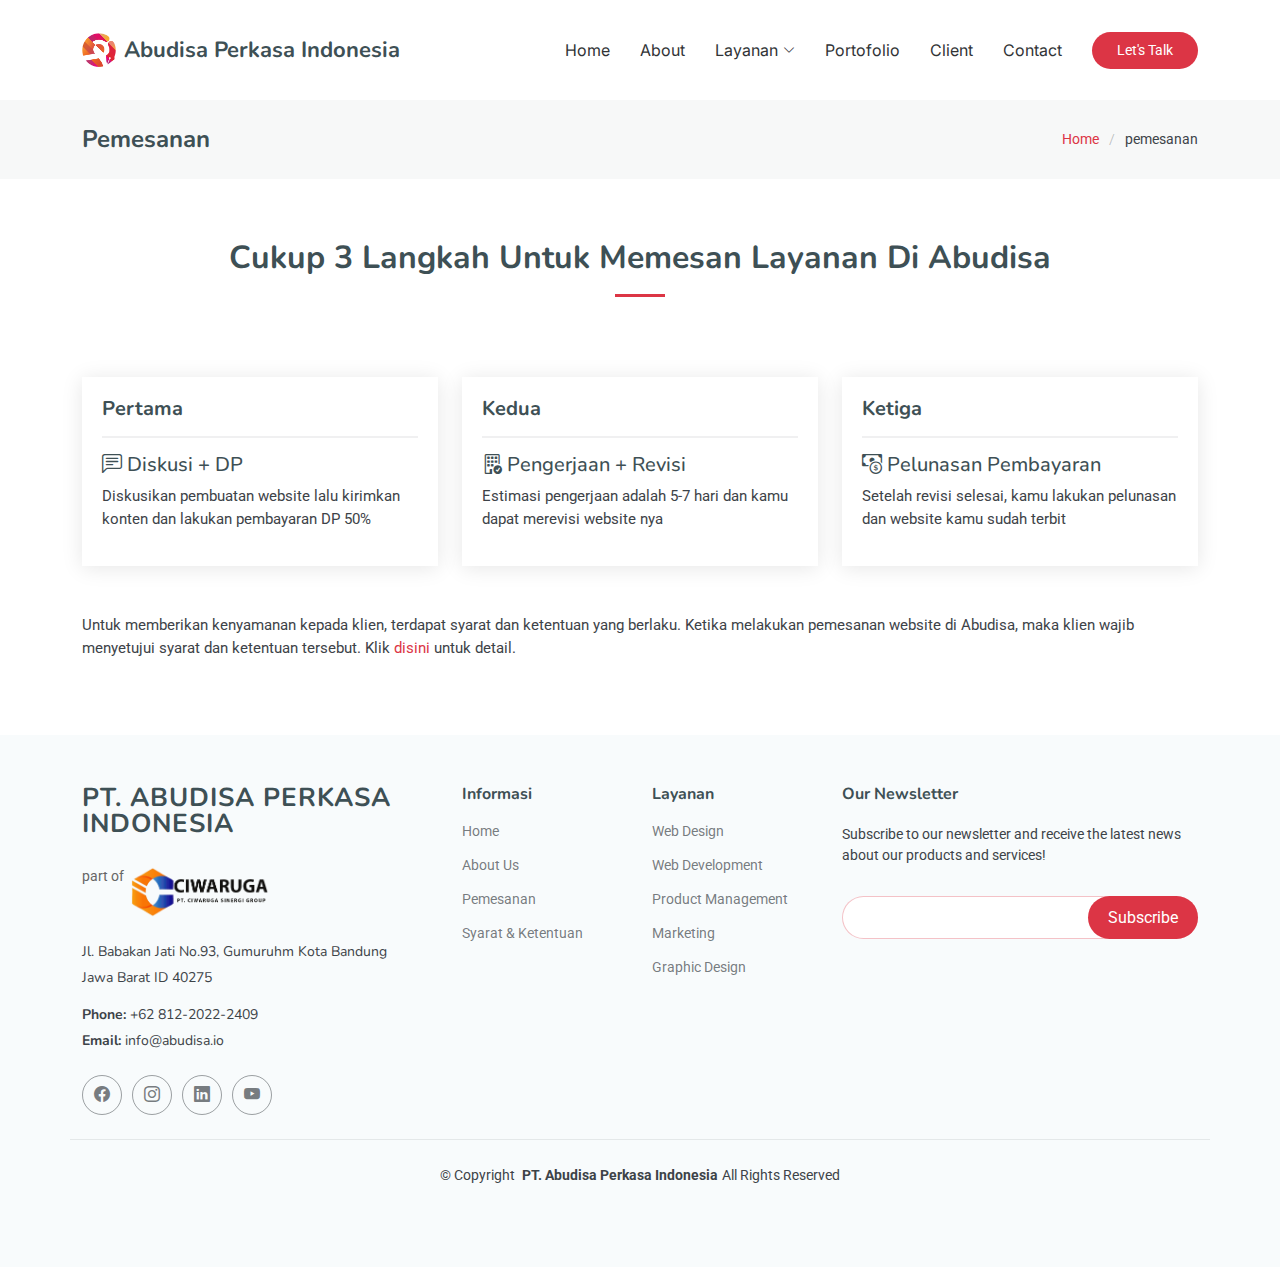
<file: pemesanan.html>
<!DOCTYPE html>
<html lang="en">

<head>
  <meta charset="utf-8">
  <meta content="width=device-width, initial-scale=1.0" name="viewport">
  <title>Pemesanan - Abudisa</title>
  <meta name="description" content="Tingkatakan daya saing bisnis anda dengan jasa keamanan cyber analisis data website profesional pembuatan aplikasi dan optimasi seo">
  <meta name="keywords" content="Solusi IT untuk Bisnis,Jasa Keamanan Cyber,Jasa Analisis Data,Jasa Pembuatan Website,Pembuatan Aplikasi,Optimasi SEO">

  <!-- Favicons -->
  <link href="assets/img/favicon.png" rel="icon">
  <link href="assets/img/apple-touch-icon.png" rel="apple-touch-icon">

  <!-- Fonts -->
  <link href="https://fonts.googleapis.com" rel="preconnect">
  <link href="https://fonts.gstatic.com" rel="preconnect" crossorigin>
  <link href="https://fonts.googleapis.com/css2?family=Roboto:ital,wght@0,100;0,300;0,400;0,500;0,700;0,900;1,100;1,300;1,400;1,500;1,700;1,900&family=Inter:wght@100;200;300;400;500;600;700;800;900&family=Nunito:ital,wght@0,200;0,300;0,400;0,500;0,600;0,700;0,800;0,900;1,200;1,300;1,400;1,500;1,600;1,700;1,800;1,900&display=swap" rel="stylesheet">

  <!-- Vendor CSS Files -->
  <link href="assets/vendor/bootstrap/css/bootstrap.min.css" rel="stylesheet">
  <link href="assets/vendor/bootstrap-icons/bootstrap-icons.css" rel="stylesheet">
  <link href="assets/vendor/aos/aos.css" rel="stylesheet">
  <link href="assets/vendor/glightbox/css/glightbox.min.css" rel="stylesheet">
  <link href="assets/vendor/swiper/swiper-bundle.min.css" rel="stylesheet">

  <!-- Main CSS File -->
  <link href="assets/css/main.css" rel="stylesheet">
</head>

<body class="service-details-page">

  <header id="header" class="header d-flex align-items-center sticky-top">
    <div class="container-fluid container-xl position-relative d-flex align-items-center">

      <a href="index.html" class="logo d-flex align-items-center me-auto">
        <img src="assets/img/logo.png" alt="">
        <h1 class="sitename">Abudisa Perkasa Indonesia</h1>
      </a>

      <nav id="navmenu" class="navmenu">
        <ul>
          <li><a href="index.html#hero" class="active">Home</a></li>
          <li><a href="index.html#about">About</a></li>
          <li class="dropdown"><a href="#"><span>Layanan</span> <i class="bi bi-chevron-down toggle-dropdown"></i></a>
            <ul>
              <li><a href="#services">Web Design</a></li>
              <li><a href="#services">Web Development</a></li>
              <li><a href="#services">Product Management</a></li>
              <li><a href="#services">Marketing</a></li>
              <li><a href="#services">Graphic Design</a></li>
              <!--<li class="dropdown"><a href="#"><span>Deep Dropdown</span> <i class="bi bi-chevron-down toggle-dropdown"></i></a>
                <ul>
                  <li><a href="#">Deep Dropdown 1</a></li>
                  <li><a href="#">Deep Dropdown 2</a></li>
                  <li><a href="#">Deep Dropdown 3</a></li>
                  <li><a href="#">Deep Dropdown 4</a></li>
                  <li><a href="#">Deep Dropdown 5</a></li>
                </ul>
              </li>-->
            </ul>
          </li>
          <li><a href="index.html#portofolio">Portofolio</a></li>
          <li><a href="index.html#client">Client</a></li>
          <li><a href="index.html#contact">Contact</a></li>
        </ul>
        <i class="mobile-nav-toggle d-xl-none bi bi-list"></i>
      </nav>

      <a class="btn-getstarted" href="https://wa.me/6281220222409">Let's Talk</a>

    </div>
  </header>

  <main class="main">

    <!-- Page Title -->
    <div class="page-title" data-aos="fade">
      <div class="container d-lg-flex justify-content-between align-items-center">
        <h1 class="mb-2 mb-lg-0">Pemesanan</h1>
        <nav class="breadcrumbs">
          <ol>
            <li><a href="index.html">Home</a></li>
            <li class="current">pemesanan</li>
          </ol>
        </nav>
      </div>
    </div><!-- End Page Title -->

    <!-- Service Details Section -->
    <section id="service-details" class="service-details section">

      <div class="container">

        <!-- Section Title -->
        <div class="container section-title" data-aos="fade-up">
          <h2>Cukup 3 Langkah Untuk Memesan Layanan Di Abudisa</h2>
        </div><!-- End Section Title -->

        <div class="row gy-5">

          <div class="col-lg-4" data-aos="fade-up" data-aos-delay="100">

            <div class="service-box">
              <h4>Pertama</h4>
              <div class="services-list">
                <h5><i class="bi bi-chat-left-text"></i>&nbsp;Diskusi + DP</h5>
                <p>Diskusikan pembuatan website lalu kirimkan konten dan lakukan pembayaran DP 50%</p>
              </div>
            </div><!-- End Services List -->
          </div>

          <div class="col-lg-4" data-aos="fade-up" data-aos-delay="100">

            <div class="service-box">
              <h4>Kedua</h4>
              <div class="download-catalog">
                <h5><i class="bi bi-building-check"></i>&nbsp;Pengerjaan + Revisi</h5>
                <p>Estimasi pengerjaan adalah 5-7 hari dan kamu dapat merevisi website nya</p>
              </div>
            </div><!-- End Services List -->
          </div>

          <div class="col-lg-4" data-aos="fade-up" data-aos-delay="100">

            <div class="service-box">
              <h4>Ketiga</h4>
              <div class="download-catalog">
                <h5><i class="bi bi-cash-coin"></i>&nbsp;Pelunasan Pembayaran</h5>
                <p>Setelah revisi selesai, kamu lakukan pelunasan dan website kamu sudah terbit</p>
              </div>
            </div><!-- End Services List -->
          </div>

          <p>Untuk memberikan kenyamanan kepada klien, terdapat syarat dan ketentuan yang berlaku. Ketika melakukan pemesanan website di Abudisa, maka klien wajib menyetujui syarat dan ketentuan tersebut. Klik <a href="/redesainabudisa/syarat-ketentuan.html">disini </a> untuk detail.</p>

            <!--<div class="help-box d-flex flex-column justify-content-center align-items-center">
              <i class="bi bi-headset help-icon"></i>
              <h4>Have a Question?</h4>
              <p class="d-flex align-items-center mt-2 mb-0"><i class="bi bi-telephone me-2"></i> <span>+1 5589 55488 55</span></p>
              <p class="d-flex align-items-center mt-1 mb-0"><i class="bi bi-envelope me-2"></i> <a href="mailto:contact@example.com">contact@example.com</a></p>
            </div>-->

      </div>

    </section><!-- /Service Details Section -->

  </main>

  <footer id="footer" class="footer position-relative light-background">

    <div class="container footer-top">
      <div class="row gy-4">
        <div class="col-lg-4 col-md-6 footer-about">
          <a class="logo d-flex align-items-center">
            <span class="">PT. ABUDISA PERKASA INDONESIA</span>
          </a>
          <div class="footer-title footer-title__partof">part of <img src="assets/img/logo_CSGROUP.png" alt="img-alt" title="img-title"></div>
          <div class="footer-contact pt-3">
            <p>Jl. Babakan Jati No.93, Gumuruhm Kota Bandung</p>
            <p>Jawa Barat ID 40275</p>
            <p class="mt-3"><strong>Phone:</strong> <span>+62 812-2022-2409</span></p>
            <p><strong>Email:</strong> <span>info@abudisa.io</span></p>
          </div>
          <div class="social-links d-flex mt-4">
            <!--<a href=""><i class="bi bi-twitter-x"></i></a>-->
            <a href="https://web.facebook.com/profile.php?id=61557094636015"><i class="bi bi-facebook"></i></a>
            <a href="https://www.instagram.com/abudisa.io?utm_source=ig_web_button_share_sheet&igsh=ZDNlZDc0MzIxNw=="><i class="bi bi-instagram"></i></a>
            <a href="https://www.linkedin.com/in/abudisa-perkasa-indonesia-41a4492bb/"><i class="bi bi-linkedin"></i></a>
            <a href="https://youtube.com/@abudisaperkasaindonesia"><i class="bi bi-youtube"></i></a>
          </div>
        </div>

        <div class="col-lg-2 col-md-3 footer-links">
          <h4>Informasi</h4>
          <ul>
            <li><a href="index.html#hero">Home</a></li>
            <li><a href="index.html#about">About Us</a></li>
            <li><a href="/redesainabudisa/pemesanan.html">Pemesanan</a></li>
            <li><a href="/redesainabudisa/syarat-ketentuan.html">Syarat & Ketentuan</a></li>
          </ul>
        </div>

        <div class="col-lg-2 col-md-3 footer-links">
          <h4>Layanan</h4>
          <ul>
            <li><a href="index.html#services">Web Design</a></li>
            <li><a href="index.html#services">Web Development</a></li>
            <li><a href="index.html#services">Product Management</a></li>
            <li><a href="index.html#services">Marketing</a></li>
            <li><a href="index.html#services">Graphic Design</a></li>
          </ul>
        </div>

        <div class="col-lg-4 col-md-12 footer-newsletter">
          <h4>Our Newsletter</h4>
          <p>Subscribe to our newsletter and receive the latest news about our products and services!</p>
          <form action="forms/newsletter.php" method="post" class="php-email-form">
            <div class="newsletter-form"><input type="email" name="email"><input type="submit" value="Subscribe"></div>
            <div class="loading">Loading</div>
            <div class="error-message"></div>
            <div class="sent-message">Your subscription request has been sent. Thank you!</div>
          </form>
        </div>

      </div>
    </div>

    <div class="container copyright text-center mt-4">
      <p>© <span>Copyright</span> <strong class="px-1 sitename">PT. Abudisa Perkasa Indonesia</strong><span>All Rights Reserved</span></p>
      <div class="credits">
        <!-- All the links in the footer should remain intact. -->
        <!-- You can delete the links only if you've purchased the pro version. -->
        <!-- Licensing information: https://bootstrapmade.com/license/ -->
        <!-- Purchase the pro version with working PHP/AJAX contact form: [buy-url] -->
        <!-- Designed by <a href="https://bootstrapmade.com/">BootstrapMade</a> -->
      </div>
    </div>

  </footer>

  <!-- Scroll Top -->
  <a href="#" id="scroll-top" class="scroll-top d-flex align-items-center justify-content-center"><i class="bi bi-arrow-up-short"></i></a>

  <!-- Preloader -->
  <div id="preloader"></div>

  <!-- Vendor JS Files -->
  <script src="assets/vendor/bootstrap/js/bootstrap.bundle.min.js"></script>
  <script src="assets/vendor/php-email-form/validate.js"></script>
  <script src="assets/vendor/aos/aos.js"></script>
  <script src="assets/vendor/glightbox/js/glightbox.min.js"></script>
  <script src="assets/vendor/swiper/swiper-bundle.min.js"></script>

  <!-- Main JS File -->
  <script src="assets/js/main.js"></script>

</body>

</html>
</file>
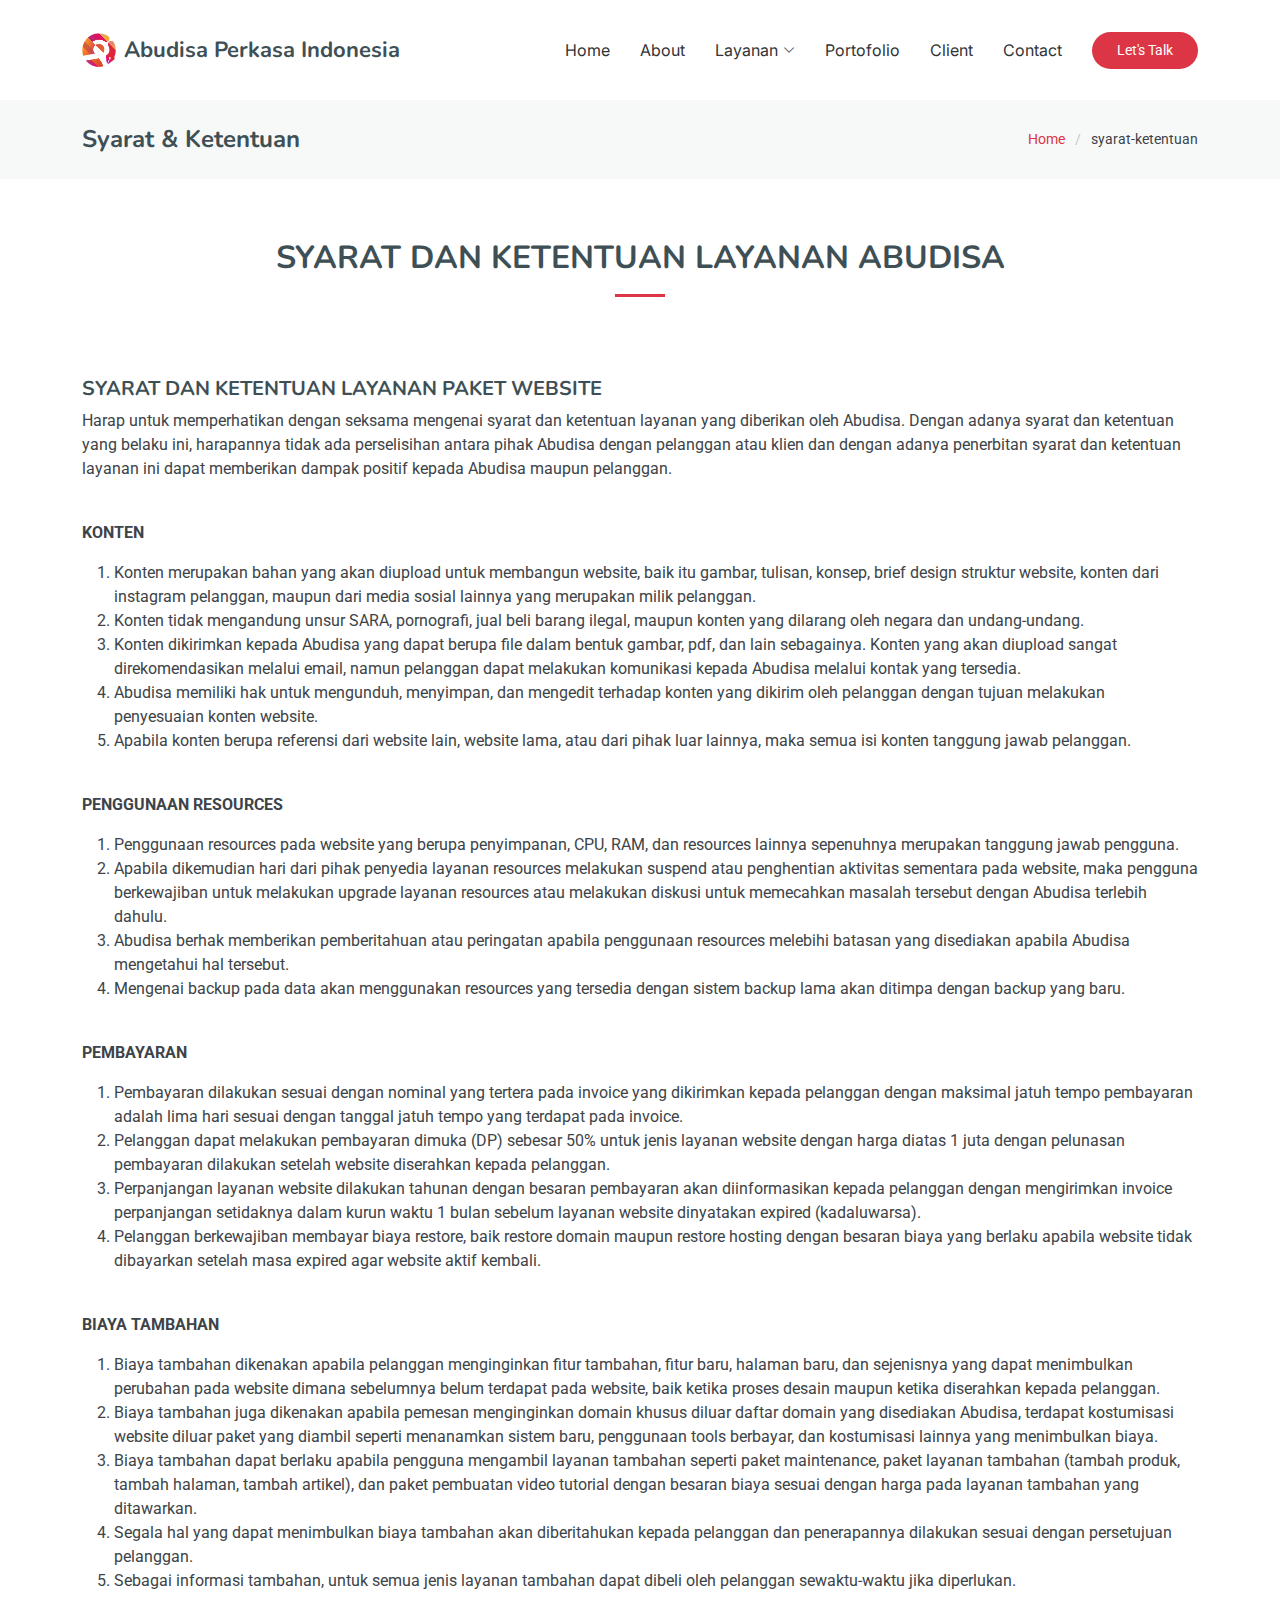
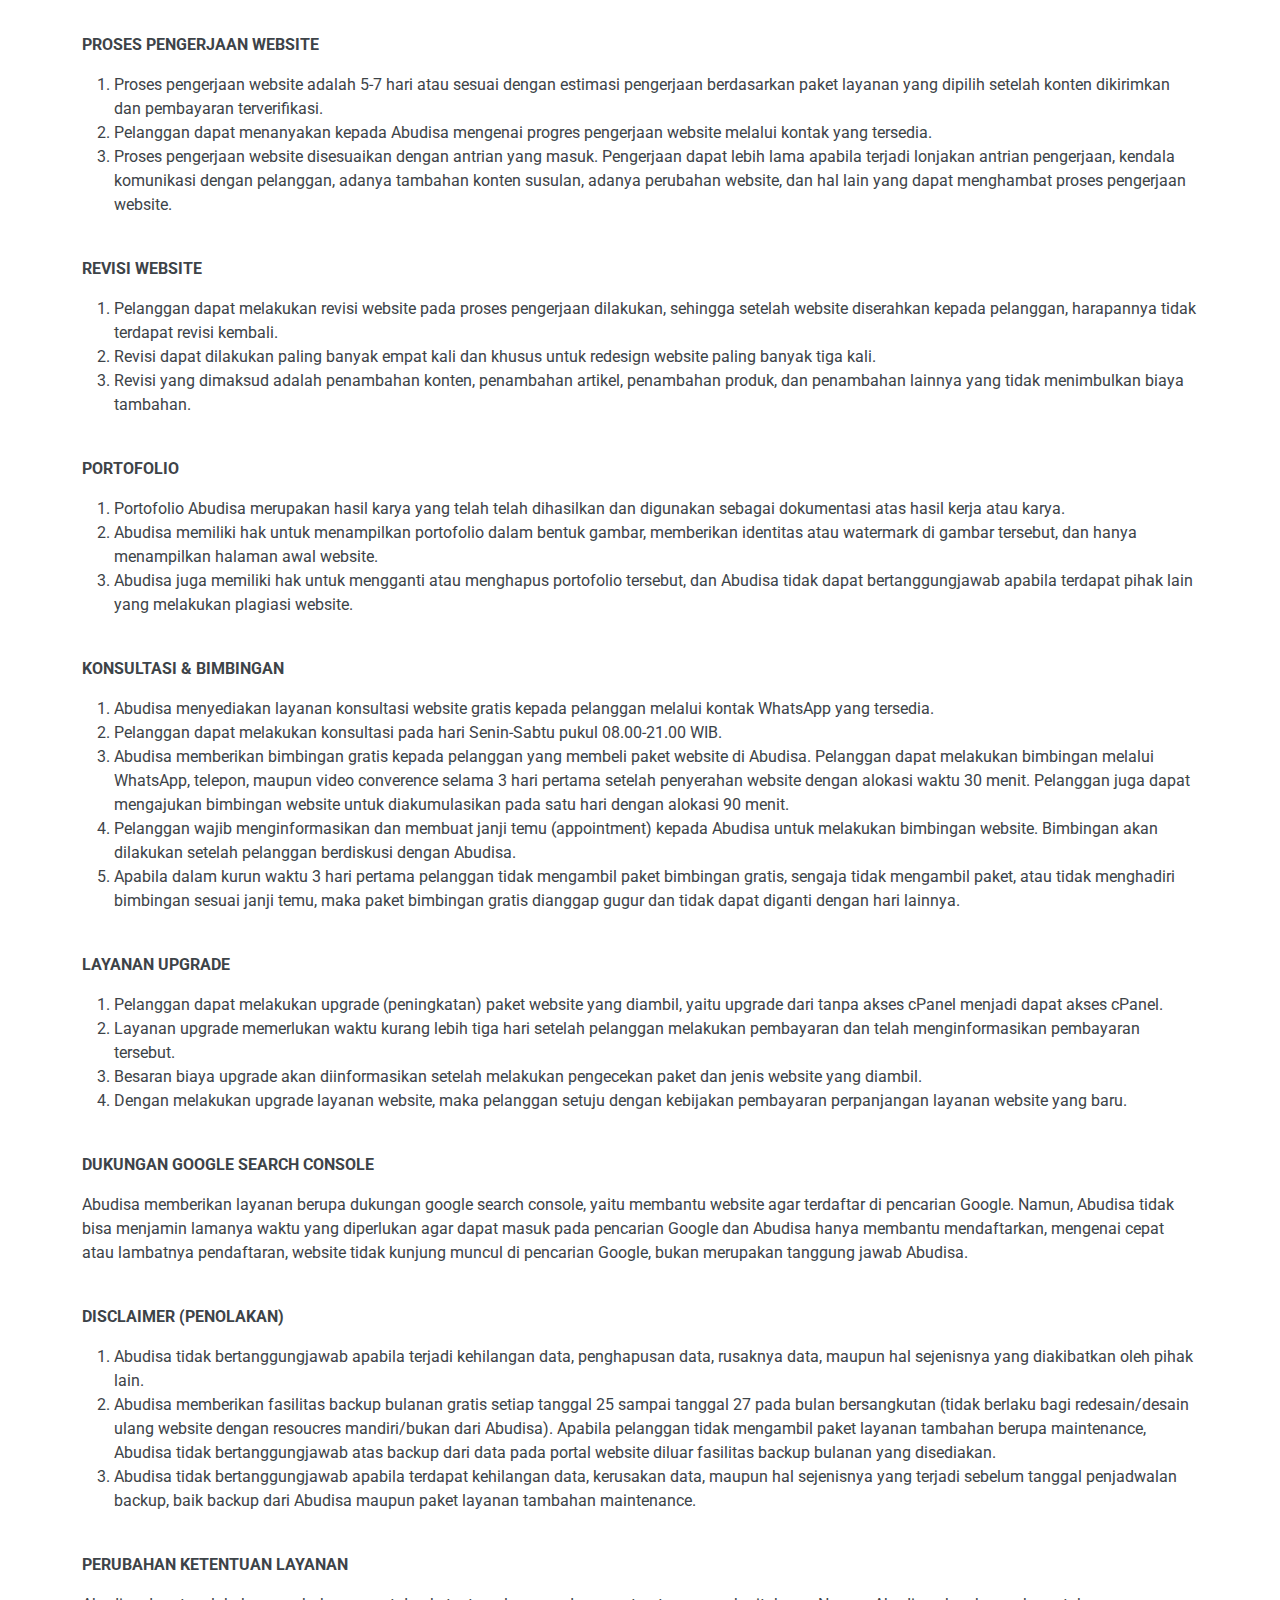
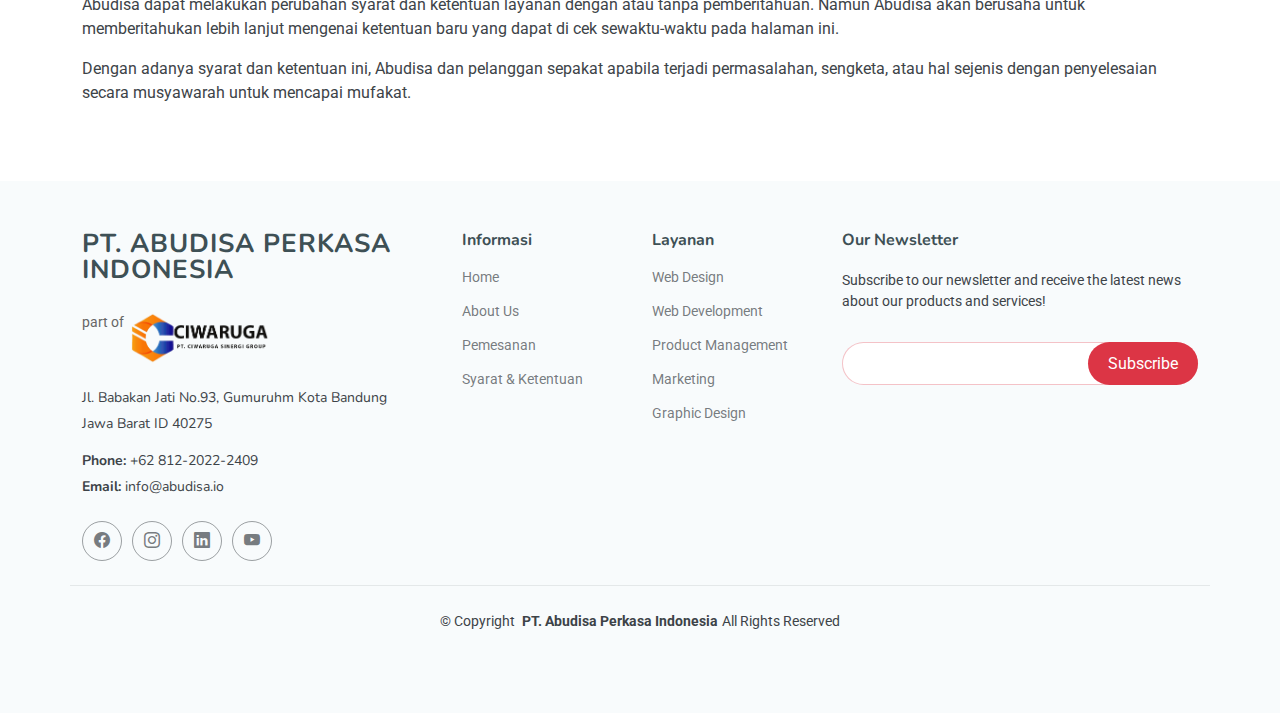
<file: syarat-ketentuan.html>
<!DOCTYPE html>
<html lang="en">

<head>
  <meta charset="utf-8">
  <meta content="width=device-width, initial-scale=1.0" name="viewport">
  <title>Syarat & Ketentuan - Abudisa</title>
  <meta name="description" content="Tingkatakan daya saing bisnis anda dengan jasa keamanan cyber analisis data website profesional pembuatan aplikasi dan optimasi seo">
  <meta name="keywords" content="Solusi IT untuk Bisnis,Jasa Keamanan Cyber,Jasa Analisis Data,Jasa Pembuatan Website,Pembuatan Aplikasi,Optimasi SEO">

  <!-- Favicons -->
  <link href="assets/img/favicon.png" rel="icon">
  <link href="assets/img/apple-touch-icon.png" rel="apple-touch-icon">

  <!-- Fonts -->
  <link href="https://fonts.googleapis.com" rel="preconnect">
  <link href="https://fonts.gstatic.com" rel="preconnect" crossorigin>
  <link href="https://fonts.googleapis.com/css2?family=Roboto:ital,wght@0,100;0,300;0,400;0,500;0,700;0,900;1,100;1,300;1,400;1,500;1,700;1,900&family=Inter:wght@100;200;300;400;500;600;700;800;900&family=Nunito:ital,wght@0,200;0,300;0,400;0,500;0,600;0,700;0,800;0,900;1,200;1,300;1,400;1,500;1,600;1,700;1,800;1,900&display=swap" rel="stylesheet">

  <!-- Vendor CSS Files -->
  <link href="assets/vendor/bootstrap/css/bootstrap.min.css" rel="stylesheet">
  <link href="assets/vendor/bootstrap-icons/bootstrap-icons.css" rel="stylesheet">
  <link href="assets/vendor/aos/aos.css" rel="stylesheet">
  <link href="assets/vendor/glightbox/css/glightbox.min.css" rel="stylesheet">
  <link href="assets/vendor/swiper/swiper-bundle.min.css" rel="stylesheet">

  <!-- Main CSS File -->
  <link href="assets/css/main.css" rel="stylesheet">
</head>

<body class="starter-page-page">

  <header id="header" class="header d-flex align-items-center sticky-top">
    <div class="container-fluid container-xl position-relative d-flex align-items-center">

      <a href="index.html" class="logo d-flex align-items-center me-auto">
        <img src="assets/img/logo.png" alt="">
        <h1 class="sitename">Abudisa Perkasa Indonesia</h1>
      </a>

      <nav id="navmenu" class="navmenu">
        <ul>
          <li><a href="index.html#hero" class="active">Home</a></li>
          <li><a href="index.html#about">About</a></li>
          <li class="dropdown"><a href="#"><span>Layanan</span> <i class="bi bi-chevron-down toggle-dropdown"></i></a>
            <ul>
              <li><a href="#services">Web Design</a></li>
              <li><a href="#services">Web Development</a></li>
              <li><a href="#services">Product Management</a></li>
              <li><a href="#services">Marketing</a></li>
              <li><a href="#services">Graphic Design</a></li>
              <!--<li class="dropdown"><a href="#"><span>Deep Dropdown</span> <i class="bi bi-chevron-down toggle-dropdown"></i></a>
                <ul>
                  <li><a href="#">Deep Dropdown 1</a></li>
                  <li><a href="#">Deep Dropdown 2</a></li>
                  <li><a href="#">Deep Dropdown 3</a></li>
                  <li><a href="#">Deep Dropdown 4</a></li>
                  <li><a href="#">Deep Dropdown 5</a></li>
                </ul>
              </li>-->
            </ul>
          </li>
          <li><a href="index.html#portofolio">Portofolio</a></li>
          <li><a href="index.html#client">Client</a></li>
          <li><a href="index.html#contact">Contact</a></li>
        </ul>
        <i class="mobile-nav-toggle d-xl-none bi bi-list"></i>
      </nav>

      <a class="btn-getstarted" href="https://wa.me/6281220222409">Let's Talk</a>

    </div>
  </header>

  <main class="main">

    <!-- Page Title -->
    <div class="page-title" data-aos="fade">
      <div class="container d-lg-flex justify-content-between align-items-center">
        <h1 class="mb-2 mb-lg-0">Syarat & Ketentuan</h1>
        <nav class="breadcrumbs">
          <ol>
            <li><a href="index.html">Home</a></li>
            <li class="current">syarat-ketentuan</li>
          </ol>
        </nav>
      </div>
    </div><!-- End Page Title -->

    <!-- Starter Section Section -->
    <section id="starter-section" class="starter-section section">

      <!-- Section Title -->
      <div class="container section-title" data-aos="fade-up">
        <h2>SYARAT DAN KETENTUAN LAYANAN ABUDISA</h2>
      </div><!-- End Section Title -->

      <div class="container" data-aos="fade-up">
        
<h5 class="wp-block-heading has-text-align-center"><strong>SYARAT DAN KETENTUAN LAYANAN PAKET WEBSITE</strong></h5>

<p>Harap untuk memperhatikan dengan seksama mengenai syarat dan ketentuan layanan yang diberikan oleh Abudisa. Dengan adanya syarat dan ketentuan yang belaku ini, harapannya tidak ada perselisihan antara pihak Abudisa dengan pelanggan atau klien dan dengan adanya penerbitan syarat dan ketentuan layanan ini dapat memberikan dampak positif kepada Abudisa maupun pelanggan.</p>

<p><strong><br>KONTEN</strong></p>

<ol class="wp-block-list">
<li>Konten merupakan bahan yang akan diupload untuk membangun website, baik itu gambar, tulisan, konsep, brief design struktur website, konten dari instagram pelanggan, maupun dari media sosial lainnya yang merupakan milik pelanggan.</li>

<!-- wp:list-item -->
<li>Konten tidak mengandung unsur SARA, pornografi, jual beli barang ilegal, maupun konten yang dilarang oleh negara dan undang-undang.</li>
<!-- /wp:list-item -->

<!-- wp:list-item -->
<li>Konten dikirimkan kepada Abudisa yang dapat berupa file dalam bentuk gambar, pdf, dan lain sebagainya. Konten yang akan diupload sangat direkomendasikan melalui email, namun pelanggan dapat melakukan komunikasi kepada Abudisa melalui kontak yang tersedia.</li>
<!-- /wp:list-item -->

<!-- wp:list-item -->
<li>Abudisa memiliki hak untuk mengunduh, menyimpan, dan mengedit terhadap konten yang dikirim oleh pelanggan dengan tujuan melakukan penyesuaian konten website.</li>
<!-- /wp:list-item -->

<!-- wp:list-item -->
<li>Apabila konten berupa referensi dari website lain, website lama, atau dari pihak luar lainnya, maka semua isi konten tanggung jawab pelanggan.</li>
<!-- /wp:list-item --></ol>
<!-- /wp:list -->

<!--  -->
<p><strong><br>PENGGUNAAN RESOURCES</strong></p>
<!-- / -->

<!-- wp:list {"ordered":true} -->
<ol class="wp-block-list"><!-- wp:list-item -->
<li>Penggunaan resources pada website yang berupa penyimpanan, CPU, RAM, dan resources lainnya sepenuhnya merupakan tanggung jawab pengguna.</li>
<!-- /wp:list-item -->

<!-- wp:list-item -->
<li>Apabila dikemudian hari dari pihak penyedia layanan resources melakukan suspend atau penghentian aktivitas sementara pada website, maka pengguna berkewajiban untuk melakukan upgrade layanan resources atau melakukan diskusi untuk memecahkan masalah tersebut dengan Abudisa terlebih dahulu.</li>
<!-- /wp:list-item -->

<!-- wp:list-item -->
<li>Abudisa berhak memberikan pemberitahuan atau peringatan apabila penggunaan resources melebihi batasan yang disediakan apabila Abudisa mengetahui hal tersebut.</li>
<!-- /wp:list-item -->

<!-- wp:list-item -->
<li>Mengenai backup pada data akan menggunakan resources yang tersedia dengan sistem backup lama akan ditimpa dengan backup yang baru.</li>
<!-- /wp:list-item --></ol>
<!-- /wp:list -->

<!--  -->
<p><strong><br>PEMBAYARAN</strong></p>
<!-- / -->

<!-- wp:list {"ordered":true} -->
<ol class="wp-block-list"><!-- wp:list-item -->
<li>Pembayaran dilakukan sesuai dengan nominal yang tertera pada invoice yang dikirimkan kepada pelanggan dengan maksimal jatuh tempo pembayaran adalah lima hari sesuai dengan tanggal jatuh tempo yang terdapat pada invoice.</li>
<!-- /wp:list-item -->

<!-- wp:list-item -->
<li>Pelanggan dapat melakukan pembayaran dimuka (DP) sebesar 50% untuk jenis layanan website dengan harga diatas 1 juta dengan pelunasan pembayaran dilakukan setelah website diserahkan kepada pelanggan.</li>
<!-- /wp:list-item -->

<!-- wp:list-item -->
<li>Perpanjangan layanan website dilakukan tahunan dengan besaran pembayaran akan diinformasikan kepada pelanggan dengan mengirimkan invoice perpanjangan setidaknya dalam kurun waktu 1 bulan sebelum layanan website dinyatakan expired (kadaluwarsa).</li>
<!-- /wp:list-item -->

<!-- wp:list-item -->
<li>Pelanggan berkewajiban membayar biaya restore, baik restore domain maupun restore hosting dengan besaran biaya yang berlaku apabila website tidak dibayarkan setelah masa expired agar website aktif kembali.</li>
<!-- /wp:list-item --></ol>
<!-- /wp:list -->

<!--  -->
<p><strong><br>BIAYA TAMBAHAN</strong></p>
<!-- / -->

<!-- wp:list {"ordered":true} -->
<ol class="wp-block-list"><!-- wp:list-item -->
<li>Biaya tambahan dikenakan apabila pelanggan menginginkan fitur tambahan, fitur baru, halaman baru, dan sejenisnya yang dapat menimbulkan perubahan pada website dimana sebelumnya belum terdapat pada website, baik ketika proses desain maupun ketika diserahkan kepada pelanggan.</li>
<!-- /wp:list-item -->

<!-- wp:list-item -->
<li>Biaya tambahan juga dikenakan apabila pemesan menginginkan domain khusus diluar daftar domain yang disediakan Abudisa, terdapat kostumisasi website diluar paket yang diambil seperti menanamkan sistem baru, penggunaan tools berbayar, dan kostumisasi lainnya yang menimbulkan biaya.</li>
<!-- /wp:list-item -->

<!-- wp:list-item -->
<li>Biaya tambahan dapat berlaku apabila pengguna mengambil layanan tambahan seperti paket maintenance, paket layanan tambahan (tambah produk, tambah halaman, tambah artikel), dan paket pembuatan video tutorial dengan besaran biaya sesuai dengan harga pada layanan tambahan yang ditawarkan.</li>
<!-- /wp:list-item -->

<!-- wp:list-item -->
<li>Segala hal yang dapat menimbulkan biaya tambahan akan diberitahukan kepada pelanggan dan penerapannya dilakukan sesuai dengan persetujuan pelanggan.</li>
<!-- /wp:list-item -->

<!-- wp:list-item -->
<li>Sebagai informasi tambahan, untuk semua jenis layanan tambahan dapat dibeli oleh pelanggan sewaktu-waktu jika diperlukan.</li>
<!-- /wp:list-item --></ol>
<!-- /wp:list -->

<!--  -->
<p><strong><br>PROSES PENGERJAAN WEBSITE</strong></p>
<!-- / -->

<!-- wp:list {"ordered":true} -->
<ol class="wp-block-list"><!-- wp:list-item -->
<li>Proses pengerjaan website adalah 5-7 hari atau sesuai dengan estimasi pengerjaan berdasarkan paket layanan yang dipilih setelah konten dikirimkan dan pembayaran terverifikasi.</li>
<!-- /wp:list-item -->

<!-- wp:list-item -->
<li>Pelanggan dapat menanyakan kepada Abudisa mengenai progres pengerjaan website melalui kontak yang tersedia.</li>
<!-- /wp:list-item -->

<!-- wp:list-item -->
<li>Proses pengerjaan website disesuaikan dengan antrian yang masuk. Pengerjaan dapat lebih lama apabila terjadi lonjakan antrian pengerjaan, kendala komunikasi dengan pelanggan, adanya tambahan konten susulan, adanya perubahan website, dan hal lain yang dapat menghambat proses pengerjaan website.</li>
<!-- /wp:list-item --></ol>
<!-- /wp:list -->

<!--  -->
<p><strong><br>REVISI WEBSITE</strong></p>
<!-- / -->

<!-- wp:list {"ordered":true} -->
<ol class="wp-block-list"><!-- wp:list-item -->
<li>Pelanggan dapat melakukan revisi website pada proses pengerjaan dilakukan, sehingga setelah website diserahkan kepada pelanggan, harapannya tidak terdapat revisi kembali.</li>
<!-- /wp:list-item -->

<!-- wp:list-item -->
<li>Revisi dapat dilakukan paling banyak empat kali dan khusus untuk redesign website paling banyak tiga kali.</li>
<!-- /wp:list-item -->

<!-- wp:list-item -->
<li>Revisi yang dimaksud adalah penambahan konten, penambahan artikel, penambahan produk, dan penambahan lainnya yang tidak menimbulkan biaya tambahan.</li>
<!-- /wp:list-item --></ol>
<!-- /wp:list -->

<!--  -->
<p><strong><br>PORTOFOLIO</strong></p>
<!-- / -->

<!-- wp:list {"ordered":true} -->
<ol class="wp-block-list"><!-- wp:list-item -->
<li>Portofolio Abudisa merupakan hasil karya yang telah telah dihasilkan dan digunakan sebagai dokumentasi atas hasil kerja atau karya.</li>
<!-- /wp:list-item -->

<!-- wp:list-item -->
<li>Abudisa memiliki hak untuk menampilkan portofolio dalam bentuk gambar, memberikan identitas atau watermark di gambar tersebut, dan hanya menampilkan halaman awal website.</li>
<!-- /wp:list-item -->

<!-- wp:list-item -->
<li>Abudisa juga memiliki hak untuk mengganti atau menghapus portofolio tersebut, dan Abudisa tidak dapat bertanggungjawab apabila terdapat pihak lain yang melakukan plagiasi website.</li>
<!-- /wp:list-item --></ol>
<!-- /wp:list -->

<!--  -->
<p><strong><br>KONSULTASI &amp; BIMBINGAN</strong></p>
<!-- / -->

<!-- wp:list {"ordered":true} -->
<ol class="wp-block-list"><!-- wp:list-item -->
<li>Abudisa menyediakan layanan konsultasi website gratis kepada pelanggan melalui kontak WhatsApp yang tersedia.</li>
<!-- /wp:list-item -->

<!-- wp:list-item -->
<li>Pelanggan dapat melakukan konsultasi pada hari Senin-Sabtu pukul 08.00-21.00 WIB.</li>
<!-- /wp:list-item -->

<!-- wp:list-item -->
<li>Abudisa memberikan bimbingan gratis kepada pelanggan yang membeli paket website di Abudisa. Pelanggan dapat melakukan bimbingan melalui WhatsApp, telepon, maupun video converence selama 3 hari pertama setelah penyerahan website dengan alokasi waktu 30 menit. Pelanggan juga dapat mengajukan bimbingan website untuk diakumulasikan pada satu hari dengan alokasi 90 menit.</li>
<!-- /wp:list-item -->

<!-- wp:list-item -->
<li>Pelanggan wajib menginformasikan dan membuat janji temu (appointment) kepada Abudisa untuk melakukan bimbingan website. Bimbingan akan dilakukan setelah pelanggan berdiskusi dengan Abudisa.</li>
<!-- /wp:list-item -->

<!-- wp:list-item -->
<li>Apabila dalam kurun waktu 3 hari pertama pelanggan tidak mengambil paket bimbingan gratis, sengaja tidak mengambil paket, atau tidak menghadiri bimbingan sesuai janji temu, maka paket bimbingan gratis dianggap gugur dan tidak dapat diganti dengan hari lainnya.</li>
<!-- /wp:list-item --></ol>
<!-- /wp:list -->

<!--  -->
<p><strong><br>LAYANAN UPGRADE</strong></p>
<!-- / -->

<!-- wp:list {"ordered":true} -->
<ol class="wp-block-list"><!-- wp:list-item -->
<li>Pelanggan dapat melakukan upgrade (peningkatan) paket website yang diambil, yaitu upgrade dari tanpa akses cPanel menjadi dapat akses cPanel.</li>
<!-- /wp:list-item -->

<!-- wp:list-item -->
<li>Layanan upgrade memerlukan waktu kurang lebih tiga hari setelah pelanggan melakukan pembayaran dan telah menginformasikan pembayaran tersebut.</li>
<!-- /wp:list-item -->

<!-- wp:list-item -->
<li>Besaran biaya upgrade akan diinformasikan setelah melakukan pengecekan paket dan jenis website yang diambil.</li>
<!-- /wp:list-item -->

<!-- wp:list-item -->
<li>Dengan melakukan upgrade layanan website, maka pelanggan setuju dengan kebijakan pembayaran perpanjangan layanan website yang baru.</li>
<!-- /wp:list-item --></ol>
<!-- /wp:list -->

<!--  -->
<p><strong><br>DUKUNGAN GOOGLE SEARCH CONSOLE</strong></p>
<!-- / -->

<!--  -->
<p>Abudisa memberikan layanan berupa dukungan google search console, yaitu membantu website agar terdaftar di pencarian Google. Namun, Abudisa tidak bisa menjamin lamanya waktu yang diperlukan agar dapat masuk pada pencarian Google dan Abudisa hanya membantu mendaftarkan, mengenai cepat atau lambatnya pendaftaran, website tidak kunjung muncul di pencarian Google, bukan merupakan tanggung jawab Abudisa.</p>
<!-- / -->

<!--  -->
<p><strong><br>DISCLAIMER (PENOLAKAN)</strong></p>
<!-- / -->

<!-- wp:list {"ordered":true} -->
<ol class="wp-block-list"><!-- wp:list-item -->
<li>Abudisa tidak bertanggungjawab apabila terjadi kehilangan data, penghapusan data, rusaknya data, maupun hal sejenisnya yang diakibatkan oleh pihak lain.</li>
<!-- /wp:list-item -->

<!-- wp:list-item -->
<li>Abudisa memberikan fasilitas backup bulanan gratis setiap tanggal 25 sampai tanggal 27 pada bulan bersangkutan (tidak berlaku bagi redesain/desain ulang website dengan resoucres mandiri/bukan dari Abudisa). Apabila pelanggan tidak mengambil paket layanan tambahan berupa maintenance, Abudisa tidak bertanggungjawab atas backup dari data pada portal website diluar fasilitas backup bulanan yang disediakan.</li>
<!-- /wp:list-item -->

<!-- wp:list-item -->
<li>Abudisa tidak bertanggungjawab apabila terdapat kehilangan data, kerusakan data, maupun hal sejenisnya yang terjadi sebelum tanggal penjadwalan backup, baik backup dari Abudisa maupun paket layanan tambahan maintenance.</li>
<!-- /wp:list-item --></ol>
<!-- /wp:list -->

<!--  -->
<p><strong><br>PERUBAHAN KETENTUAN LAYANAN</strong></p>
<!-- / -->

<!--  -->
<p>Abudisa dapat melakukan perubahan syarat dan ketentuan layanan dengan atau tanpa pemberitahuan. Namun Abudisa akan berusaha untuk memberitahukan lebih lanjut mengenai ketentuan baru yang dapat di cek sewaktu-waktu pada halaman ini.</p>
<!-- / -->

<!--  -->
<p>Dengan adanya syarat dan ketentuan ini, Abudisa dan pelanggan sepakat apabila terjadi permasalahan, sengketa, atau hal sejenis dengan penyelesaian secara musyawarah untuk mencapai mufakat.</p>
<!-- / -->
      </div>

    </section><!-- /Starter Section Section -->

  </main>

  <footer id="footer" class="footer position-relative light-background">

    <div class="container footer-top">
      <div class="row gy-4">
        <div class="col-lg-4 col-md-6 footer-about">
          <a class="logo d-flex align-items-center">
            <span class="">PT. ABUDISA PERKASA INDONESIA</span>
          </a>
          <div class="footer-title footer-title__partof">part of <img src="assets/img/logo_CSGROUP.png" alt="img-alt" title="img-title"></div>
          <div class="footer-contact pt-3">
            <p>Jl. Babakan Jati No.93, Gumuruhm Kota Bandung</p>
            <p>Jawa Barat ID 40275</p>
            <p class="mt-3"><strong>Phone:</strong> <span>+62 812-2022-2409</span></p>
            <p><strong>Email:</strong> <span>info@abudisa.io</span></p>
          </div>
          <div class="social-links d-flex mt-4">
            <!--<a href=""><i class="bi bi-twitter-x"></i></a>-->
            <a href="https://web.facebook.com/profile.php?id=61557094636015"><i class="bi bi-facebook"></i></a>
            <a href="https://www.instagram.com/abudisa.io?utm_source=ig_web_button_share_sheet&igsh=ZDNlZDc0MzIxNw=="><i class="bi bi-instagram"></i></a>
            <a href="https://www.linkedin.com/in/abudisa-perkasa-indonesia-41a4492bb/"><i class="bi bi-linkedin"></i></a>
            <a href="https://youtube.com/@abudisaperkasaindonesia"><i class="bi bi-youtube"></i></a>
          </div>
        </div>

        <div class="col-lg-2 col-md-3 footer-links">
          <h4>Informasi</h4>
          <ul>
            <li><a href="index.html#hero">Home</a></li>
            <li><a href="index.html#about">About Us</a></li>
            <li><a href="/redesainabudisa/pemesanan.html">Pemesanan</a></li>
            <li><a href="/redesainabudisa/syarat-ketentuan.html">Syarat & Ketentuan</a></li>
          </ul>
        </div>

        <div class="col-lg-2 col-md-3 footer-links">
          <h4>Layanan</h4>
          <ul>
            <li><a href="index.html#services">Web Design</a></li>
            <li><a href="index.html#services">Web Development</a></li>
            <li><a href="index.html#services">Product Management</a></li>
            <li><a href="index.html#services">Marketing</a></li>
            <li><a href="index.html#services">Graphic Design</a></li>
          </ul>
        </div>

        <div class="col-lg-4 col-md-12 footer-newsletter">
          <h4>Our Newsletter</h4>
          <p>Subscribe to our newsletter and receive the latest news about our products and services!</p>
          <form action="forms/newsletter.php" method="post" class="php-email-form">
            <div class="newsletter-form"><input type="email" name="email"><input type="submit" value="Subscribe"></div>
            <div class="loading">Loading</div>
            <div class="error-message"></div>
            <div class="sent-message">Your subscription request has been sent. Thank you!</div>
          </form>
        </div>

      </div>
    </div>

    <div class="container copyright text-center mt-4">
      <p>© <span>Copyright</span> <strong class="px-1 sitename">PT. Abudisa Perkasa Indonesia</strong><span>All Rights Reserved</span></p>
      <div class="credits">
        <!-- All the links in the footer should remain intact. -->
        <!-- You can delete the links only if you've purchased the pro version. -->
        <!-- Licensing information: https://bootstrapmade.com/license/ -->
        <!-- Purchase the pro version with working PHP/AJAX contact form: [buy-url] -->
        <!-- Designed by <a href="https://bootstrapmade.com/">BootstrapMade</a> -->
      </div>
    </div>

  </footer>

  <!-- Scroll Top -->
  <a href="#" id="scroll-top" class="scroll-top d-flex align-items-center justify-content-center"><i class="bi bi-arrow-up-short"></i></a>

  <!-- Preloader -->
  <div id="preloader"></div>

  <!-- Vendor JS Files -->
  <script src="assets/vendor/bootstrap/js/bootstrap.bundle.min.js"></script>
  <script src="assets/vendor/php-email-form/validate.js"></script>
  <script src="assets/vendor/aos/aos.js"></script>
  <script src="assets/vendor/glightbox/js/glightbox.min.js"></script>
  <script src="assets/vendor/swiper/swiper-bundle.min.js"></script>

  <!-- Main JS File -->
  <script src="assets/js/main.js"></script>

</body>

</html>
</file>
<file: assets/css/main.css>
/**
* Template Name: QuickStart
* Template URL: https://bootstrapmade.com/quickstart-bootstrap-startup-website-template/
* Updated: Aug 07 2024 with Bootstrap v5.3.3
* Author: BootstrapMade.com
* License: https://bootstrapmade.com/license/
*/

/*--------------------------------------------------------------
# Font & Color Variables
# Help: https://bootstrapmade.com/color-system/
--------------------------------------------------------------*/
/* Fonts */
:root {
  --default-font: "Roboto",  system-ui, -apple-system, "Segoe UI", Roboto, "Helvetica Neue", Arial, "Noto Sans", "Liberation Sans", sans-serif, "Apple Color Emoji", "Segoe UI Emoji", "Segoe UI Symbol", "Noto Color Emoji";
  --heading-font: "Nunito",  sans-serif;
  --nav-font: "Inter",  sans-serif;
}

/* Global Colors - The following color variables are used throughout the website. Updating them here will change the color scheme of the entire website */
:root { 
  --background-color: #ffffff; /* Background color for the entire website, including individual sections */
  --default-color: #3d4348; /* Default color used for the majority of the text content across the entire website */
  --heading-color: #3e5055; /* Color for headings, subheadings and title throughout the website */
  --accent-color: #dc3545; /* Accent color that represents your brand on the website. It's used for buttons, links, and other elements that need to stand out */
  --surface-color: #ffffff; /* The surface color is used as a background of boxed elements within sections, such as cards, icon boxes, or other elements that require a visual separation from the global background. */
  --contrast-color: #ffffff; /* Contrast color for text, ensuring readability against backgrounds of accent, heading, or default colors. */
}

/* Nav Menu Colors - The following color variables are used specifically for the navigation menu. They are separate from the global colors to allow for more customization options */
:root {
  --nav-color: #313336;  /* The default color of the main navmenu links */
  --nav-hover-color: #77b6ca; /* Applied to main navmenu links when they are hovered over or active */
  --nav-mobile-background-color: #ffffff; /* Used as the background color for mobile navigation menu */
  --nav-dropdown-background-color: #ffffff; /* Used as the background color for dropdown items that appear when hovering over primary navigation items */
  --nav-dropdown-color: #313336; /* Used for navigation links of the dropdown items in the navigation menu. */
  --nav-dropdown-hover-color: #77b6ca; /* Similar to --nav-hover-color, this color is applied to dropdown navigation links when they are hovered over. */
}

/* Color Presets - These classes override global colors when applied to any section or element, providing reuse of the sam color scheme. */

.light-background {
  --background-color: #f8fbfc;
  --surface-color: #ffffff;
}

.dark-background {
  --background-color: #060606;
  --default-color: #ffffff;
  --heading-color: #ffffff;
  --surface-color: #252525;
  --contrast-color: #ffffff;
}

/* Smooth scroll */
:root {
  scroll-behavior: smooth;
}

/*--------------------------------------------------------------
# General Styling & Shared Classes
--------------------------------------------------------------*/
body {
  color: var(--default-color);
  background-color: var(--background-color);
  font-family: var(--default-font);
}

a {
  color: var(--accent-color);
  text-decoration: none;
  transition: 0.3s;
}

a:hover {
  color: color-mix(in srgb, var(--accent-color), transparent 25%);
  text-decoration: none;
}

h1,
h2,
h3,
h4,
h5,
h6 {
  color: var(--heading-color);
  font-family: var(--heading-font);
}

/* PHP Email Form Messages
------------------------------*/
.php-email-form .error-message {
  display: none;
  background: #df1529;
  color: #ffffff;
  text-align: left;
  padding: 15px;
  margin-bottom: 24px;
  font-weight: 600;
}

.php-email-form .sent-message {
  display: none;
  color: #ffffff;
  background: #059652;
  text-align: center;
  padding: 15px;
  margin-bottom: 24px;
  font-weight: 600;
}

.php-email-form .loading {
  display: none;
  background: var(--surface-color);
  text-align: center;
  padding: 15px;
  margin-bottom: 24px;
}

.php-email-form .loading:before {
  content: "";
  display: inline-block;
  border-radius: 50%;
  width: 24px;
  height: 24px;
  margin: 0 10px -6px 0;
  border: 3px solid var(--accent-color);
  border-top-color: var(--surface-color);
  animation: php-email-form-loading 1s linear infinite;
}

@keyframes php-email-form-loading {
  0% {
    transform: rotate(0deg);
  }

  100% {
    transform: rotate(360deg);
  }
}

/*--------------------------------------------------------------
# Global Header
--------------------------------------------------------------*/
.header {
  color: var(--default-color);
  background-color: var(--background-color);
  padding: 20px 0;
  transition: all 0.5s;
  z-index: 997;
}

.header .logo {
  line-height: 1;
}

.header .logo img {
  max-height: 36px;
  margin-right: 8px;
}

.header .logo h1 {
  font-size: 22px;
  margin: 0;
  font-weight: 700;
  color: var(--heading-color);
}

@media (max-width: 480px) {
  .header .logo img {
    max-height: 24px;
  }

  .header .logo h1 {
    font-size: 12px;
  }
}

.header .btn-getstarted,
.header .btn-getstarted:focus {
  color: var(--contrast-color);
  background: var(--accent-color);
  font-size: 14px;
  padding: 8px 25px;
  margin: 0 0 0 30px;
  border-radius: 50px;
  transition: 0.3s;
}

.header .btn-getstarted:hover,
.header .btn-getstarted:focus:hover {
  color: var(--contrast-color);
  background: color-mix(in srgb, var(--accent-color), transparent 15%);
}

@media (max-width: 1200px) {
  .header .logo {
    order: 1;
  }

  .header .btn-getstarted {
    order: 2;
    margin: 0 15px 0 0;
    padding: 6px 15px;
  }

  .header .navmenu {
    order: 3;
  }
}

.scrolled .header {
  box-shadow: 0px 0 18px rgba(0, 0, 0, 0.1);
}

/* Index Page Header
------------------------------*/
.index-page .header {
  --background-color: rgba(255, 255, 255, 0);
}

/* Index Page Header on Scroll
------------------------------*/
.index-page.scrolled .header {
  --background-color: #ffffff;
}

/*--------------------------------------------------------------
# Navigation Menu
--------------------------------------------------------------*/
/* Desktop Navigation */
@media (min-width: 1200px) {
  .navmenu {
    padding: 0;
  }

  .navmenu ul {
    margin: 0;
    padding: 0;
    display: flex;
    list-style: none;
    align-items: center;
  }

  .navmenu li {
    position: relative;
  }

  .navmenu a,
  .navmenu a:focus {
    color: var(--nav-color);
    padding: 18px 15px;
    font-size: 16px;
    font-family: var(--nav-font);
    font-weight: 400;
    display: flex;
    align-items: center;
    justify-content: space-between;
    white-space: nowrap;
    transition: 0.3s;
  }

  .navmenu a i,
  .navmenu a:focus i {
    font-size: 12px;
    line-height: 0;
    margin-left: 5px;
    transition: 0.3s;
  }

  .navmenu li:last-child a {
    padding-right: 0;
  }

  /*.navmenu li:hover>a,
  .navmenu .active,
  .navmenu .active:focus {
    color: var(--nav-hover-color);
  }*/

  .navmenu .dropdown ul {
    margin: 0;
    padding: 10px 0;
    background: var(--nav-dropdown-background-color);
    display: block;
    position: absolute;
    visibility: hidden;
    left: 14px;
    top: 130%;
    opacity: 0;
    transition: 0.3s;
    border-radius: 4px;
    z-index: 99;
    box-shadow: 0px 0px 30px rgba(0, 0, 0, 0.1);
  }

  .navmenu .dropdown ul li {
    min-width: 200px;
  }

  .navmenu .dropdown ul a {
    padding: 10px 20px;
    font-size: 15px;
    text-transform: none;
    color: var(--nav-dropdown-color);
  }

  .navmenu .dropdown ul a i {
    font-size: 12px;
  }

  .navmenu .dropdown ul a:hover,
  .navmenu .dropdown ul .active:hover,
  .navmenu .dropdown ul li:hover>a {
    color: var(--nav-dropdown-hover-color);
  }

  .navmenu .dropdown:hover>ul {
    opacity: 1;
    top: 100%;
    visibility: visible;
  }

  .navmenu .dropdown .dropdown ul {
    top: 0;
    left: -90%;
    visibility: hidden;
  }

  .navmenu .dropdown .dropdown:hover>ul {
    opacity: 1;
    top: 0;
    left: -100%;
    visibility: visible;
  }

  .navmenu .megamenu {
    position: static;
  }

  .navmenu .megamenu ul {
    margin: 0;
    padding: 10px;
    background: var(--nav-dropdown-background-color);
    box-shadow: 0px 0px 20px rgba(0, 0, 0, 0.1);
    position: absolute;
    top: 130%;
    left: 0;
    right: 0;
    visibility: hidden;
    opacity: 0;
    display: flex;
    transition: 0.3s;
    border-radius: 4px;
    z-index: 99;
  }

  .navmenu .megamenu ul li {
    flex: 1;
  }

  .navmenu .megamenu ul li a,
  .navmenu .megamenu ul li:hover>a {
    padding: 10px 20px;
    font-size: 15px;
    color: var(--nav-dropdown-color);
  }

  .navmenu .megamenu ul li a:hover,
  .navmenu .megamenu ul li .active,
  .navmenu .megamenu ul li .active:hover {
    color: var(--nav-dropdown-hover-color);
  }

  .navmenu .megamenu:hover>ul {
    opacity: 1;
    top: 100%;
    visibility: visible;
  }
}

/* Mobile Navigation */
@media (max-width: 1199px) {
  .mobile-nav-toggle {
    color: var(--nav-color);
    font-size: 28px;
    line-height: 0;
    margin-right: 10px;
    cursor: pointer;
    transition: color 0.3s;
  }

  .navmenu {
    padding: 0;
    z-index: 9997;
  }

  .navmenu ul {
    display: none;
    list-style: none;
    position: absolute;
    inset: 60px 20px 20px 20px;
    padding: 10px 0;
    margin: 0;
    border-radius: 6px;
    background-color: var(--nav-mobile-background-color);
    overflow-y: auto;
    transition: 0.3s;
    z-index: 9998;
    box-shadow: 0px 0px 30px rgba(0, 0, 0, 0.1);
  }

  .navmenu a,
  .navmenu a:focus {
    color: var(--nav-dropdown-color);
    padding: 10px 20px;
    font-family: var(--nav-font);
    font-size: 17px;
    font-weight: 500;
    display: flex;
    align-items: center;
    justify-content: space-between;
    white-space: nowrap;
    transition: 0.3s;
  }

  .navmenu a i,
  .navmenu a:focus i {
    font-size: 12px;
    line-height: 0;
    margin-left: 5px;
    width: 30px;
    height: 30px;
    display: flex;
    align-items: center;
    justify-content: center;
    border-radius: 50%;
    transition: 0.3s;
    background-color: color-mix(in srgb, var(--accent-color), transparent 90%);
  }

  .navmenu a i:hover,
  .navmenu a:focus i:hover {
    background-color: var(--accent-color);
    color: var(--contrast-color);
  }

  .navmenu a:hover,
  .navmenu .active,
  .navmenu .active:focus {
    color: var(--nav-dropdown-hover-color);
  }

  .navmenu .active i,
  .navmenu .active:focus i {
    background-color: var(--accent-color);
    color: var(--contrast-color);
    transform: rotate(180deg);
  }

  .navmenu .dropdown ul {
    position: static;
    display: none;
    z-index: 99;
    padding: 10px 0;
    margin: 10px 20px;
    background-color: var(--nav-dropdown-background-color);
    border: 1px solid color-mix(in srgb, var(--default-color), transparent 90%);
    transition: all 0.5s ease-in-out;
    box-shadow: none;
  }

  .navmenu .dropdown ul ul {
    background-color: rgba(33, 37, 41, 0.1);
  }

  .navmenu .dropdown>.dropdown-active {
    display: block;
    background-color: rgba(33, 37, 41, 0.03);
  }

  .mobile-nav-active {
    overflow: hidden;
  }

  .mobile-nav-active .mobile-nav-toggle {
    color: #fff;
    position: absolute;
    font-size: 32px;
    top: 15px;
    right: 15px;
    margin-right: 0;
    z-index: 9999;
  }

  .mobile-nav-active .navmenu {
    position: fixed;
    overflow: hidden;
    inset: 0;
    background: rgba(33, 37, 41, 0.8);
    transition: 0.3s;
  }

  .mobile-nav-active .navmenu>ul {
    display: block;
  }
}

/*--------------------------------------------------------------
# Global Footer
--------------------------------------------------------------*/
.footer {
  color: var(--default-color);
  background-color: var(--background-color);
  font-size: 14px;
  padding-bottom: 50px;
  position: relative;
}

.footer .footer-top {
  padding-top: 50px;
}

.footer .footer-about .logo {
  line-height: 1;
  margin-bottom: 25px;
}

.footer .footer-about .logo img {
  max-height: 40px;
  margin-right: 6px;
}

.footer .footer-about .logo span {
  font-size: 26px;
  font-weight: 700;
  letter-spacing: 1px;
  font-family: var(--heading-font);
  color: var(--heading-color);
}

.footer .footer-about p {
  font-size: 14px;
  font-family: var(--heading-font);
}

.footer-title__partof {
  color: #666666;
  padding: 4px 0
}

.footer-title__partof img {
  width: 140px;
  vertical-align: top;
  margin: 0 0 3px 3px
}

.footer .social-links a {
  display: flex;
  align-items: center;
  justify-content: center;
  width: 40px;
  height: 40px;
  border-radius: 50%;
  border: 1px solid color-mix(in srgb, var(--default-color), transparent 50%);
  font-size: 16px;
  color: color-mix(in srgb, var(--default-color), transparent 30%);
  margin-right: 10px;
  transition: 0.3s;
}

.footer .social-links a:hover {
  color: var(--accent-color);
  border-color: var(--accent-color);
}

.footer h4 {
  font-size: 16px;
  font-weight: bold;
  position: relative;
  padding-bottom: 12px;
}

.footer .footer-links {
  margin-bottom: 30px;
}

.footer .footer-links ul {
  list-style: none;
  padding: 0;
  margin: 0;
}

.footer .footer-links ul i {
  padding-right: 2px;
  font-size: 12px;
  line-height: 0;
}

.footer .footer-links ul li {
  padding: 10px 0;
  display: flex;
  align-items: center;
}

.footer .footer-links ul li:first-child {
  padding-top: 0;
}

.footer .footer-links ul a {
  color: color-mix(in srgb, var(--default-color), transparent 30%);
  display: inline-block;
  line-height: 1;
}

.footer .footer-links ul a:hover {
  color: var(--accent-color);
}

.footer .footer-contact p {
  margin-bottom: 5px;
}

.footer .footer-newsletter .newsletter-form {
  margin-top: 30px;
  margin-bottom: 15px;
  padding: 6px 8px;
  position: relative;
  border-radius: 50px;
  border: 1px solid color-mix(in srgb, var(--accent-color), transparent 70%);
  display: flex;
  background-color: var(--surface-color);
  transition: 0.3s;
}

.footer .footer-newsletter .newsletter-form:focus-within {
  border-color: var(--accent-color);
}

.footer .footer-newsletter .newsletter-form input[type=email] {
  border: 0;
  padding: 4px 10px;
  width: 100%;
  background-color: var(--contrsast-color);
  color: var(--default-color);
}

.footer .footer-newsletter .newsletter-form input[type=email]:focus-visible {
  outline: none;
}

.footer .footer-newsletter .newsletter-form input[type=submit] {
  border: 0;
  font-size: 16px;
  padding: 0 20px;
  margin: -7px -9px -7px 0;
  background: var(--accent-color);
  color: var(--contrast-color);
  transition: 0.3s;
  border-radius: 50px;
}

.footer .footer-newsletter .newsletter-form input[type=submit]:hover {
  background: color-mix(in srgb, var(--accent-color), transparent 20%);
}

.footer .copyright {
  padding-top: 25px;
  padding-bottom: 25px;
  border-top: 1px solid color-mix(in srgb, var(--default-color), transparent 90%);
}

.footer .copyright p {
  margin-bottom: 0;
}

.footer .credits {
  margin-top: 6px;
  font-size: 13px;
}

/*--------------------------------------------------------------
# Preloader
--------------------------------------------------------------*/
#preloader {
  position: fixed;
  inset: 0;
  z-index: 9999;
  overflow: hidden;
  background-color: var(--background-color);
  transition: all 0.6s ease-out;
  width: 100%;
  height: 100vh;
}

#preloader:before,
#preloader:after {
  content: "";
  position: absolute;
  border: 4px solid var(--accent-color);
  border-radius: 50%;
  animation: animate-preloader 2s cubic-bezier(0, 0.2, 0.8, 1) infinite;
}

#preloader:after {
  animation-delay: -0.5s;
}

@keyframes animate-preloader {
  0% {
    width: 10px;
    height: 10px;
    top: calc(50% - 5px);
    left: calc(50% - 5px);
    opacity: 1;
  }

  100% {
    width: 72px;
    height: 72px;
    top: calc(50% - 36px);
    left: calc(50% - 36px);
    opacity: 0;
  }
}

/*--------------------------------------------------------------
# Scroll Top Button
--------------------------------------------------------------*/
.scroll-top {
  position: fixed;
  visibility: hidden;
  opacity: 0;
  right: 15px;
  bottom: -15px;
  z-index: 99999;
  background-color: var(--accent-color);
  width: 44px;
  height: 44px;
  border-radius: 50px;
  transition: all 0.4s;
}

.scroll-top i {
  font-size: 24px;
  color: var(--contrast-color);
  line-height: 0;
}

.scroll-top:hover {
  background-color: color-mix(in srgb, var(--accent-color), transparent 20%);
  color: var(--contrast-color);
}

.scroll-top.active {
  visibility: visible;
  opacity: 1;
  bottom: 15px;
}

/*--------------------------------------------------------------
# Disable aos animation delay on mobile devices
--------------------------------------------------------------*/
@media screen and (max-width: 768px) {
  [data-aos-delay] {
    transition-delay: 0 !important;
  }
}

/*--------------------------------------------------------------
# Global Page Titles & Breadcrumbs
--------------------------------------------------------------*/
.page-title {
  --background-color: color-mix(in srgb, var(--default-color), transparent 96%);
  color: var(--default-color);
  background-color: var(--background-color);
  padding: 25px 0;
  position: relative;
}

.page-title h1 {
  font-size: 24px;
  font-weight: 700;
}

.page-title .breadcrumbs ol {
  display: flex;
  flex-wrap: wrap;
  list-style: none;
  padding: 0;
  margin: 0;
  font-size: 14px;
}

.page-title .breadcrumbs ol li+li {
  padding-left: 10px;
}

.page-title .breadcrumbs ol li+li::before {
  content: "/";
  display: inline-block;
  padding-right: 10px;
  color: color-mix(in srgb, var(--default-color), transparent 70%);
}

/*--------------------------------------------------------------
# Global Sections
--------------------------------------------------------------*/
section,
.section {
  color: var(--default-color);
  background-color: var(--background-color);
  padding: 60px 0;
  scroll-margin-top: 100px;
  overflow: clip;
}

@media (max-width: 1199px) {

  section,
  .section {
    scroll-margin-top: 66px;
  }
}

/*--------------------------------------------------------------
# Global Section Titles
--------------------------------------------------------------*/
.section-title {
  text-align: center;
  padding-bottom: 60px;
  position: relative;
}

.section-title h2 {
  font-size: 32px;
  font-weight: 700;
  margin-bottom: 20px;
  padding-bottom: 20px;
  position: relative;
}

.section-title h2:after {
  content: "";
  position: absolute;
  display: block;
  width: 50px;
  height: 3px;
  background: var(--accent-color);
  left: 0;
  right: 0;
  bottom: 0;
  margin: auto;
}

.section-title p {
  margin-bottom: 0;
}

/*--------------------------------------------------------------
# Hero Section
--------------------------------------------------------------*/
.hero {
  width: 100%;
  min-height: 70vh;
  position: relative;
  padding: 180px 0 40px 0;
  display: flex;
  align-items: center;
  overflow: hidden;
}

.hero .hero-bg img {
  position: absolute;
  inset: 0;
  display: block;
  width: 100%;
  height: 100%;
  object-fit: cover;
  z-index: 1;
}

.hero .hero-bg::before {
  content: "";
  background: color-mix(in srgb, var(--background-color), transparent 15%);
  position: absolute;
  inset: 0;
  z-index: 2;
}

.hero .container {
  position: relative;
  z-index: 3;
}

.hero h1 {
  margin: 0;
  font-size: 48px;
  font-weight: 700;
  line-height: 56px;
}

.hero h1 span {
  color: var(--accent-color);
}

.hero p {
  color: color-mix(in srgb, var(--default-color), transparent 30%);
  margin: 5px 0 30px 0;
  font-size: 20px;
  font-weight: 400;
}

@media (min-width: 768px) {
  .hero .hero-img {
    max-width: 600px;
  }
}

.hero .btn-get-started {
  color: var(--contrast-color);
  background: var(--accent-color);
  font-family: var(--heading-font);
  font-weight: 500;
  font-size: 15px;
  letter-spacing: 1px;
  display: inline-block;
  padding: 10px 28px;
  border-radius: 50px;
  transition: 0.5s;
  box-shadow: 0 8px 28px rgba(0, 0, 0, 0.1);
}

.hero .btn-get-started:hover {
  color: var(--contrast-color);
  background: color-mix(in srgb, var(--accent-color), transparent 15%);
  box-shadow: 0 8px 28px rgba(0, 0, 0, 0.1);
}

.hero .btn-watch-video {
  font-size: 16px;
  transition: 0.5s;
  margin-left: 25px;
  color: var(--default-color);
  font-weight: 600;
}

.hero .btn-watch-video i {
  color: var(--accent-color);
  font-size: 32px;
  transition: 0.3s;
  line-height: 0;
  margin-right: 8px;
}

.hero .btn-watch-video:hover {
  color: var(--accent-color);
}

.hero .btn-watch-video:hover i {
  color: color-mix(in srgb, var(--accent-color), transparent 15%);
}

@media (max-width: 640px) {
  .hero h1 {
    font-size: 28px;
    line-height: 36px;
  }

  .hero p {
    font-size: 18px;
    line-height: 24px;
    margin-bottom: 30px;
  }

  .hero .btn-get-started,
  .hero .btn-watch-video {
    font-size: 13px;
  }
}

/*--------------------------------------------------------------
# Featured Services Section
--------------------------------------------------------------*/
.featured-services {
  padding: 40px 0;
}

.featured-services .service-item {
  position: relative;
  padding-top: 20px;
}

.featured-services .service-item .icon {
  background-color: color-mix(in srgb, var(--accent-color), transparent 80%);
  width: 72px;
  height: 72px;
  position: relative;
  margin-right: 15px;
  line-height: 0;
  display: flex;
  align-items: center;
  justify-content: center;
  transition: ease-in-out 0.3s;
}

.featured-services .service-item .icon i {
  color: var(--accent-color);
  font-size: 32px;
  z-index: 2;
  position: relative;
}

.featured-services .service-item .title {
  font-weight: 700;
  margin-bottom: 5px;
  font-size: 18px;
}

.featured-services .service-item .title a {
  color: var(--heading-color);
}

.featured-services .service-item .title a:hover {
  color: var(--accent-color);
}

.featured-services .service-item .description {
  font-size: 14px;
}

.featured-services .service-item:hover .icon {
  background-color: var(--accent-color);
}

.featured-services .service-item:hover .icon i {
  color: var(--contrast-color);
}

/*--------------------------------------------------------------
# About Section
--------------------------------------------------------------*/
.about {
  padding-bottom: 20px;
}

.about .content .who-we-are {
  text-transform: uppercase;
  margin-bottom: 15px;
  color: color-mix(in srgb, var(--default-color), transparent 40%);
}

.about .content h3 {
  font-size: 2rem;
  font-weight: 700;
}

.about .content ul {
  list-style: none;
  padding: 0;
}

.about .content ul li {
  padding-bottom: 10px;
}

.about .content ul i {
  font-size: 1.25rem;
  margin-right: 4px;
  color: var(--accent-color);
}

.about .content p:last-child {
  margin-bottom: 0;
}

.about .content .read-more {
  background: var(--accent-color);
  color: var(--contrast-color);
  font-family: var(--heading-font);
  font-weight: 500;
  font-size: 16px;
  letter-spacing: 1px;
  padding: 12px 24px;
  border-radius: 5px;
  transition: 0.3s;
  display: inline-flex;
  align-items: center;
  justify-content: center;
}

.about .content .read-more i {
  font-size: 18px;
  margin-left: 5px;
  line-height: 0;
  transition: 0.3s;
}

.about .content .read-more:hover {
  background: color-mix(in srgb, var(--accent-color), transparent 20%);
  padding-right: 19px;
}

.about .content .read-more:hover i {
  margin-left: 10px;
}

.about .about-images img {
  border-radius: 10px;
}

/*--------------------------------------------------------------
# Clients Section
--------------------------------------------------------------*/
.clients {
  padding: 20px 0;
}

.clients .client-logo {
  display: flex;
  justify-content: center;
  align-items: center;
  overflow: hidden;
}

.clients .client-logo img {
  padding: 20px 40px;
  max-width: 100%;
  transition: 0.3s;
  opacity: 0.5;
  filter: grayscale(100);
}

.clients .client-logo img:hover {
  filter: none;
  opacity: 1;
}

@media (max-width: 640px) {
  .clients .client-logo img {
    padding: 20px;
    width: 80%;
  }
}

/*--------------------------------------------------------------
# Features Section
--------------------------------------------------------------*/
.features .nav-tabs {
  border: 0;
}

.features .nav-item {
  width: 100%;
  margin-bottom: 15px;
}

.features .nav-item:last-child {
  margin-bottom: 0;
}

.features .nav-link {
  color: var(--heading-color);
  border: 0;
  padding: 30px;
  transition: 0.3s;
  border-radius: 10px;
  display: flex;
  cursor: pointer;
}

.features .nav-link i {
  background-color: var(--surface-color);
  color: var(--accent-color);
  display: flex;
  align-items: center;
  justify-content: center;
  margin-right: 20px;
  width: 48px;
  height: 48px;
  font-size: 22px;
  flex-shrink: 0;
  border-radius: 50px;
  box-shadow: 0 2px 4px rgba(0, 0, 0, 0.1);
}

.features .nav-link h4 {
  font-size: 20px;
  font-weight: 600;
  margin: 0 0 10px 0;
  transition: 0.3s;
}

.features .nav-link p {
  font-size: 15px;
  margin: 0;
}

.features .nav-link:hover {
  background: color-mix(in srgb, var(--accent-color), transparent 96%);
}

.features .nav-link.active {
  background: color-mix(in srgb, var(--accent-color), transparent 96%);
  color: var(--default-color);
}

.features .tab-pane img {
  border-radius: 15px;
}

/*--------------------------------------------------------------
# Features Details Section
--------------------------------------------------------------*/
.features-details .features-item+.features-item {
  margin-top: 60px;
}

.features-details .features-item .content {
  background-color: color-mix(in srgb, var(--accent-color), transparent 95%);
  color: color-mix(in srgb, var(--default-color), transparent 40%);
  padding: 30px;
  border-radius: 10px;
}

.features-details .features-item h3 {
  font-weight: 700;
  font-size: 26px;
  margin-bottom: 15px;
}

.features-details .features-item .more-btn {
  background-color: var(--accent-color);
  color: var(--contrast-color);
  padding: 6px 30px;
  border-radius: 6px;
}

.features-details .features-item .more-btn:hover {
  background-color: color-mix(in srgb, var(--accent-color), transparent 20%);
}

.features-details .features-item ul {
  list-style: none;
  padding: 0;
}

.features-details .features-item ul li {
  padding-bottom: 10px;
  display: flex;
  align-items: center;
}

.features-details .features-item ul li:last-child {
  padding-bottom: 0;
}

.features-details .features-item ul i {
  font-size: 20px;
  margin-right: 10px;
  color: var(--accent-color);
}

.features-details .features-item img {
  border-radius: 15px;
}

/*--------------------------------------------------------------
# Services Section
--------------------------------------------------------------*/
.services .service-item {
  background-color: var(--surface-color);
  border: 1px solid color-mix(in srgb, var(--default-color), transparent 85%);
  height: 100%;
  padding: 30px;
  transition: 0.3s;
  border-radius: 10px;
  display: flex;
}

.services .service-item .icon {
  font-size: 32px;
  border-radius: 10px;
  position: relative;
  margin-right: 25px;
  display: inline-flex;
  align-items: center;
  justify-content: center;
  width: 72px;
  height: 72px;
  flex-shrink: 0;
}

.services .service-item h3 {
  color: color-mix(in srgb, var(--heading-color), transparent 25%);
  font-weight: 700;
  font-size: 22px;
  transition: 0.3s;
}

.services .service-item p {
  margin-bottom: 0;
  color: color-mix(in srgb, var(--default-color), transparent 40%);
  transition: 0.3s;
}

.services .service-item .read-more {
  display: inline-flex;
  align-items: center;
  margin-top: 10px;
  transition: 0.3s;
  font-size: 14px;
}

.services .service-item .read-more i {
  margin-left: 10px;
}

.services .service-item.item-cyan .icon {
  color: #0dcaf0;
  border: 1px solid #0dcaf0;
  background: rgba(13, 202, 240, 0.1);
}

.services .service-item.item-orange .icon {
  color: #fd7e14;
  border: 1px solid #fd7e14;
  background: rgba(253, 126, 20, 0.1);
}

.services .service-item.item-teal .icon {
  color: #20c997;
  border: 1px solid #20c997;
  background: rgba(32, 201, 151, 0.1);
}

.services .service-item.item-red .icon {
  color: #df1529;
  border: 1px solid #df1529;
  background: rgba(223, 21, 4, 0.1);
}

.services .service-item.item-indigo .icon {
  color: #6610f2;
  border: 1px solid #6610f2;
  background: rgba(102, 16, 242, 0.1);
}

.services .service-item.item-pink .icon {
  color: #f3268c;
  border: 1px solid #f3268c;
  background: rgba(243, 38, 140, 0.1);
}

.services .service-item:hover {
  box-shadow: 0px 2px 25px rgba(0, 0, 0, 0.1);
}

.services .service-item:hover h3 {
  color: var(--heading-color);
}

.services .service-item:hover p {
  color: color-mix(in srgb, var(--default-color), transparent 10%);
}

/*--------------------------------------------------------------
# More Features Section
--------------------------------------------------------------*/
.more-features .features-image {
  position: relative;
  min-height: 400px;
}

.more-features .features-image img {
  position: absolute;
  inset: 0;
  display: block;
  width: 100%;
  height: 100%;
  object-fit: cover;
  z-index: 1;
}

.more-features h3 {
  font-size: 28px;
  font-weight: 700;
  margin-bottom: 20px;
}

.more-features .icon-box {
  margin-top: 30px;
}

.more-features .icon-box i {
  color: var(--accent-color);
  margin-right: 15px;
  font-size: 24px;
  line-height: 1.2;
}

.more-features .icon-box h4 {
  font-weight: 600;
  margin-bottom: 10px;
  font-size: 18px;
}

.more-features .icon-box p {
  line-height: 24px;
  font-size: 14px;
  margin-bottom: 0;
}

/*--------------------------------------------------------------
# Pricing Section
--------------------------------------------------------------*/
.pricing .pricing-item {
  background-color: color-mix(in srgb, var(--accent-color), transparent 96%);
  padding: 40px 40px;
  height: 100%;
  border-radius: 15px;
}

.pricing h3 {
  font-weight: 600;
  margin-bottom: 15px;
  font-size: 20px;
}

.pricing h4 {
  color: var(--accent-color);
  font-size: 48px;
  font-weight: 700;
  font-family: var(--heading-font);
  margin-bottom: 0;
}

.pricing h4 sup {
  font-size: 28px;
}

.pricing h4 span {
  color: color-mix(in srgb, var(--default-color), transparent 50%);
  font-size: 18px;
  font-weight: 500;
}

.pricing .description {
  font-size: 14px;
}

.pricing .cta-btn {
  border: 1px solid var(--default-color);
  color: var(--default-color);
  display: block;
  text-align: center;
  padding: 10px 35px;
  border-radius: 5px;
  font-size: 16px;
  font-weight: 500;
  font-family: var(--heading-font);
  transition: 0.3s;
  margin-top: 20px;
  margin-bottom: 6px;
}

.pricing .cta-btn:hover {
  background: var(--accent-color);
  color: var(--contrast-color);
  border-color: var(--accent-color);
}

.pricing ul {
  padding: 0;
  list-style: none;
  color: color-mix(in srgb, var(--default-color), transparent 30%);
  text-align: left;
  line-height: 20px;
}

.pricing ul li {
  padding: 10px 0;
  display: flex;
  align-items: center;
}

.pricing ul li:last-child {
  padding-bottom: 0;
}

.pricing ul i {
  color: #059652;
  font-size: 24px;
  padding-right: 3px;
}

.pricing ul .na {
  color: color-mix(in srgb, var(--default-color), transparent 60%);
}

.pricing ul .na i {
  color: color-mix(in srgb, var(--default-color), transparent 60%);
}

.pricing ul .na span {
  text-decoration: line-through;
}

.pricing .featured {
  position: relative;
}

.pricing .featured .popular {
  position: absolute;
  top: 15px;
  right: 15px;
  background-color: var(--accent-color);
  color: var(--contrast-color);
  padding: 4px 15px 6px 15px;
  margin: 0;
  border-radius: 5px;
  font-size: 14px;
  font-weight: 500;
}

.pricing .featured .cta-btn {
  background: var(--accent-color);
  color: var(--contrast-color);
  border-color: var(--accent-color);
}

@media (max-width: 992px) {
  .pricing .box {
    max-width: 60%;
    margin: 0 auto 30px auto;
  }
}

@media (max-width: 767px) {
  .pricing .box {
    max-width: 80%;
    margin: 0 auto 30px auto;
  }
}

@media (max-width: 420px) {
  .pricing .box {
    max-width: 100%;
    margin: 0 auto 30px auto;
  }
}

/*--------------------------------------------------------------
# Faq Section
--------------------------------------------------------------*/
.faq .section-title {
  padding-bottom: 20px;
}

.faq .faq-container .faq-item {
  position: relative;
  padding: 20px;
  margin-bottom: 15px;
  border: 1px solid color-mix(in srgb, var(--default-color), transparent 85%);
  border-radius: 5px;
  overflow: hidden;
}

.faq .faq-container .faq-item:last-child {
  margin-bottom: 0;
}

.faq .faq-container .faq-item h3 {
  font-weight: 600;
  font-size: 16px;
  line-height: 24px;
  margin: 0 30px 0 0;
  transition: 0.3s;
  cursor: pointer;
  display: flex;
  align-items: center;
}

.faq .faq-container .faq-item h3 .num {
  color: var(--accent-color);
  padding-right: 5px;
}

.faq .faq-container .faq-item h3:hover {
  color: var(--accent-color);
}

.faq .faq-container .faq-item .faq-content {
  display: grid;
  grid-template-rows: 0fr;
  transition: 0.3s ease-in-out;
  visibility: hidden;
  opacity: 0;
}

.faq .faq-container .faq-item .faq-content p {
  margin-bottom: 0;
  overflow: hidden;
}

.faq .faq-container .faq-item .faq-toggle {
  position: absolute;
  top: 20px;
  right: 20px;
  font-size: 16px;
  line-height: 0;
  transition: 0.3s;
  cursor: pointer;
}

.faq .faq-container .faq-item .faq-toggle:hover {
  color: var(--accent-color);
}

.faq .faq-container .faq-active {
  background-color: color-mix(in srgb, var(--accent-color), transparent 97%);
  border-color: color-mix(in srgb, var(--accent-color), transparent 80%);
}

.faq .faq-container .faq-active h3 {
  color: var(--accent-color);
}

.faq .faq-container .faq-active .faq-content {
  grid-template-rows: 1fr;
  visibility: visible;
  opacity: 1;
  padding-top: 10px;
}

.faq .faq-container .faq-active .faq-toggle {
  transform: rotate(90deg);
  color: var(--accent-color);
}

/*--------------------------------------------------------------
# Testimonials Section
--------------------------------------------------------------*/
.testimonials .testimonial-item {
  background-color: var(--surface-color);
  box-shadow: 0px 0 20px rgba(0, 0, 0, 0.1);
  box-sizing: content-box;
  padding: 30px;
  margin: 40px 30px;
  min-height: 320px;
  display: flex;
  flex-direction: column;
  text-align: center;
  transition: 0.3s;
}

.testimonials .testimonial-item .stars {
  margin-bottom: 15px;
}

.testimonials .testimonial-item .stars i {
  color: #ffc107;
  margin: 0 1px;
}

.testimonials .testimonial-item .testimonial-img {
  width: 90px;
  border-radius: 50%;
  border: 4px solid var(--background-color);
  margin: 0 auto;
}

.testimonials .testimonial-item h3 {
  font-size: 18px;
  font-weight: bold;
  margin: 10px 0 5px 0;
}

.testimonials .testimonial-item h4 {
  font-size: 14px;
  color: color-mix(in srgb, var(--default-color), transparent 40%);
  margin: 0;
}

.testimonials .testimonial-item p {
  font-style: italic;
  margin: 0 auto 15px auto;
}

.testimonials .swiper-wrapper {
  height: auto;
}

.testimonials .swiper-pagination {
  margin-top: 20px;
  position: relative;
}

.testimonials .swiper-pagination .swiper-pagination-bullet {
  width: 12px;
  height: 12px;
  background-color: color-mix(in srgb, var(--default-color), transparent 85%);
  opacity: 1;
}

.testimonials .swiper-pagination .swiper-pagination-bullet-active {
  background-color: var(--accent-color);
}

.testimonials .swiper-slide {
  opacity: 0.3;
}

@media (max-width: 1199px) {
  .testimonials .swiper-slide-active {
    opacity: 1;
  }

  .testimonials .swiper-pagination {
    margin-top: 0;
  }

  .testimonials .testimonial-item {
    margin: 40px 20px;
  }
}

@media (min-width: 1200px) {
  .testimonials .swiper-slide-next {
    opacity: 1;
    transform: scale(1.12);
  }
}

/*--------------------------------------------------------------
# Contact Section
--------------------------------------------------------------*/
.contact .info-item {
  background-color: var(--surface-color);
  padding: 20px 0 30px 0;
  box-shadow: 0px 0px 20px rgba(0, 0, 0, 0.1);
}

.contact .info-item i {
  font-size: 20px;
  color: var(--accent-color);
  width: 56px;
  height: 56px;
  font-size: 24px;
  display: flex;
  justify-content: center;
  align-items: center;
  border-radius: 4px;
  transition: all 0.3s ease-in-out;
  border-radius: 50%;
  border: 2px dotted color-mix(in srgb, var(--accent-color), transparent 40%);
}

.contact .info-item h3 {
  font-size: 20px;
  font-size: 18px;
  font-weight: 700;
  margin: 10px 0;
}

.contact .info-item p {
  padding: 0;
  margin-bottom: 0;
  font-size: 14px;
}

.contact .php-email-form {
  background-color: var(--surface-color);
  height: 100%;
  padding: 30px;
  box-shadow: 0px 0px 20px rgba(0, 0, 0, 0.1);
}

@media (max-width: 575px) {
  .contact .php-email-form {
    padding: 20px;
  }
}

.contact .php-email-form input[type=text],
.contact .php-email-form input[type=email],
.contact .php-email-form textarea {
  font-size: 14px;
  padding: 10px 15px;
  box-shadow: none;
  border-radius: 0;
  color: var(--default-color);
  background-color: var(--surface-color);
  border-color: color-mix(in srgb, var(--default-color), transparent 80%);
}

.contact .php-email-form input[type=text]:focus,
.contact .php-email-form input[type=email]:focus,
.contact .php-email-form textarea:focus {
  border-color: var(--accent-color);
}

.contact .php-email-form input[type=text]::placeholder,
.contact .php-email-form input[type=email]::placeholder,
.contact .php-email-form textarea::placeholder {
  color: color-mix(in srgb, var(--default-color), transparent 70%);
}

.contact .php-email-form button[type=submit] {
  color: var(--contrast-color);
  background: var(--accent-color);
  border: 0;
  padding: 10px 30px;
  transition: 0.4s;
  border-radius: 50px;
}

.contact .php-email-form button[type=submit]:hover {
  background: color-mix(in srgb, var(--accent-color), transparent 20%);
}

/*--------------------------------------------------------------
# Service Details Section
--------------------------------------------------------------*/
.service-details .service-box {
  background-color: var(--surface-color);
  padding: 20px;
  box-shadow: 0px 2px 20px rgba(0, 0, 0, 0.1);
}

.service-details .service-box+.service-box {
  margin-top: 30px;
}

.service-details .service-box h4 {
  font-size: 20px;
  font-weight: 700;
  border-bottom: 2px solid color-mix(in srgb, var(--default-color), transparent 92%);
  padding-bottom: 15px;
  margin-bottom: 15px;
}

.service-details .services-list {
  background-color: var(--surface-color);
}

.service-details .services-list a {
  color: color-mix(in srgb, var(--default-color), transparent 20%);
  background-color: color-mix(in srgb, var(--default-color), transparent 96%);
  display: flex;
  align-items: center;
  padding: 12px 15px;
  margin-top: 15px;
  transition: 0.3s;
}

.service-details .services-list a:first-child {
  margin-top: 0;
}

.service-details .services-list a i {
  font-size: 16px;
  margin-right: 8px;
  color: var(--accent-color);
}

.service-details .services-list a.active {
  color: var(--contrast-color);
  background-color: var(--accent-color);
}

.service-details .services-list a.active i {
  color: var(--contrast-color);
}

.service-details .services-list a:hover {
  background-color: color-mix(in srgb, var(--accent-color), transparent 95%);
  color: var(--accent-color);
}

.service-details .download-catalog a {
  color: var(--default-color);
  display: flex;
  align-items: center;
  padding: 10px 0;
  transition: 0.3s;
  border-top: 1px solid color-mix(in srgb, var(--default-color), transparent 90%);
}

.service-details .download-catalog a:first-child {
  border-top: 0;
  padding-top: 0;
}

.service-details .download-catalog a:last-child {
  padding-bottom: 0;
}

.service-details .download-catalog a i {
  font-size: 24px;
  margin-right: 8px;
  color: var(--accent-color);
}

.service-details .download-catalog a:hover {
  color: var(--accent-color);
}

.service-details .help-box {
  background-color: var(--accent-color);
  color: var(--contrast-color);
  margin-top: 30px;
  padding: 30px 15px;
}

.service-details .help-box .help-icon {
  font-size: 48px;
}

.service-details .help-box h4,
.service-details .help-box a {
  color: var(--contrast-color);
}

.service-details .services-img {
  margin-bottom: 20px;
}

.service-details h3 {
  font-size: 26px;
  font-weight: 700;
}

.service-details p {
  font-size: 15px;
}

.service-details ul {
  list-style: none;
  padding: 0;
  font-size: 15px;
}

.service-details ul li {
  padding: 5px 0;
  display: flex;
  align-items: center;
}

.service-details ul i {
  font-size: 20px;
  margin-right: 8px;
  color: var(--accent-color);
}

/*--------------------------------------------------------------
# Starter Section Section
--------------------------------------------------------------*/
.starter-section {
  /* Add your styles here */
}
</file>
